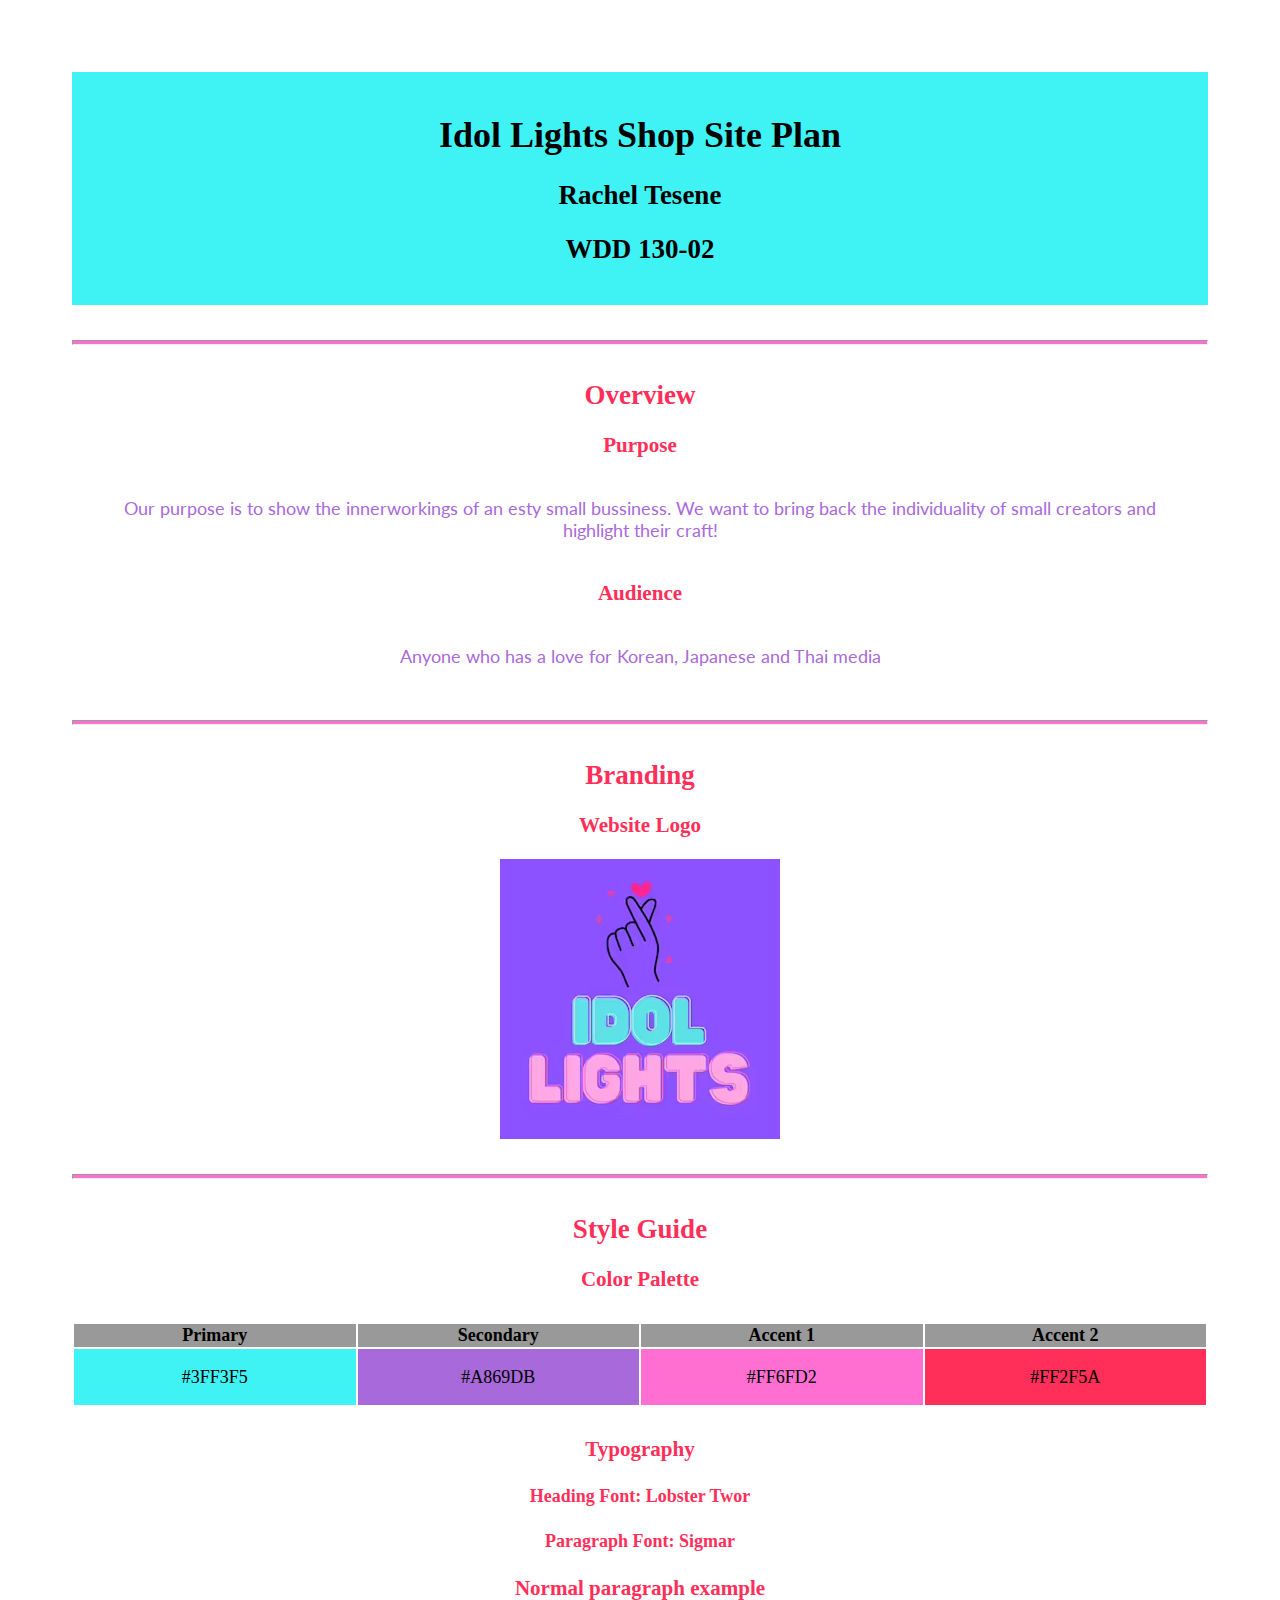
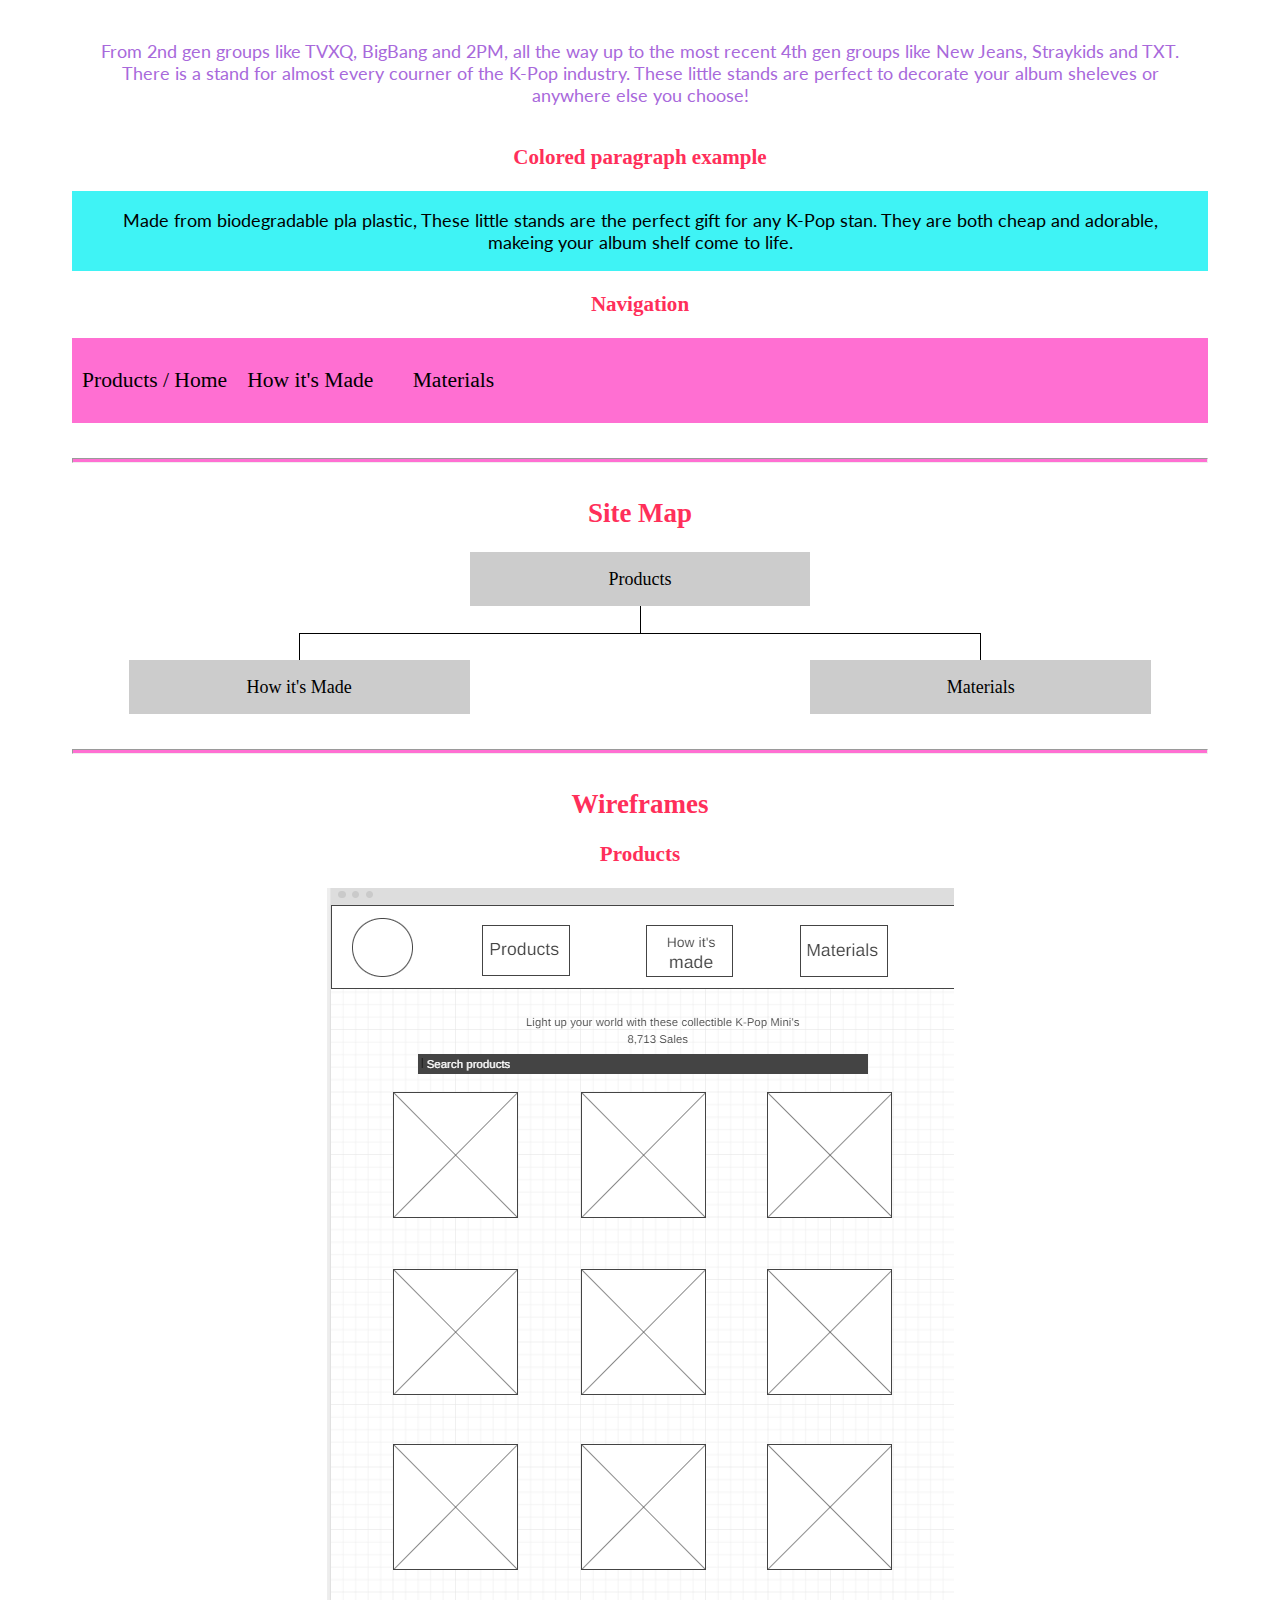
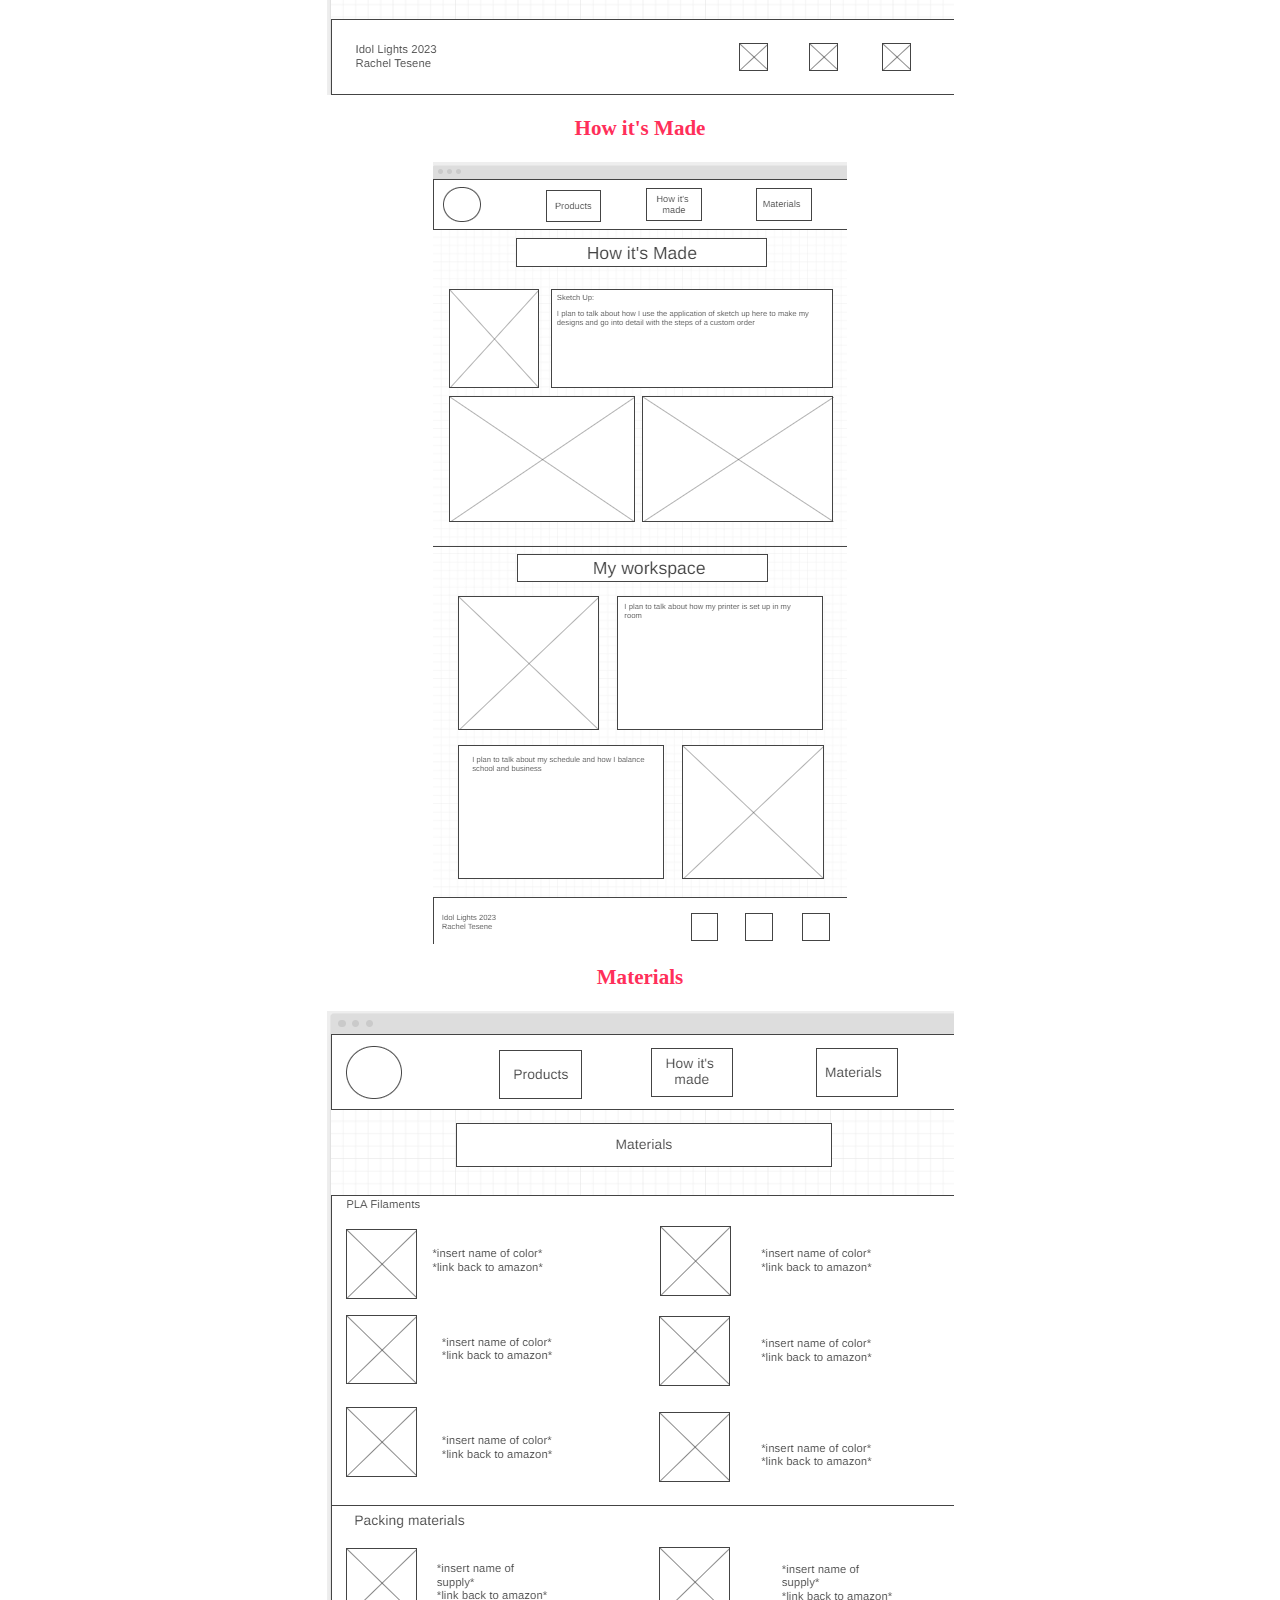
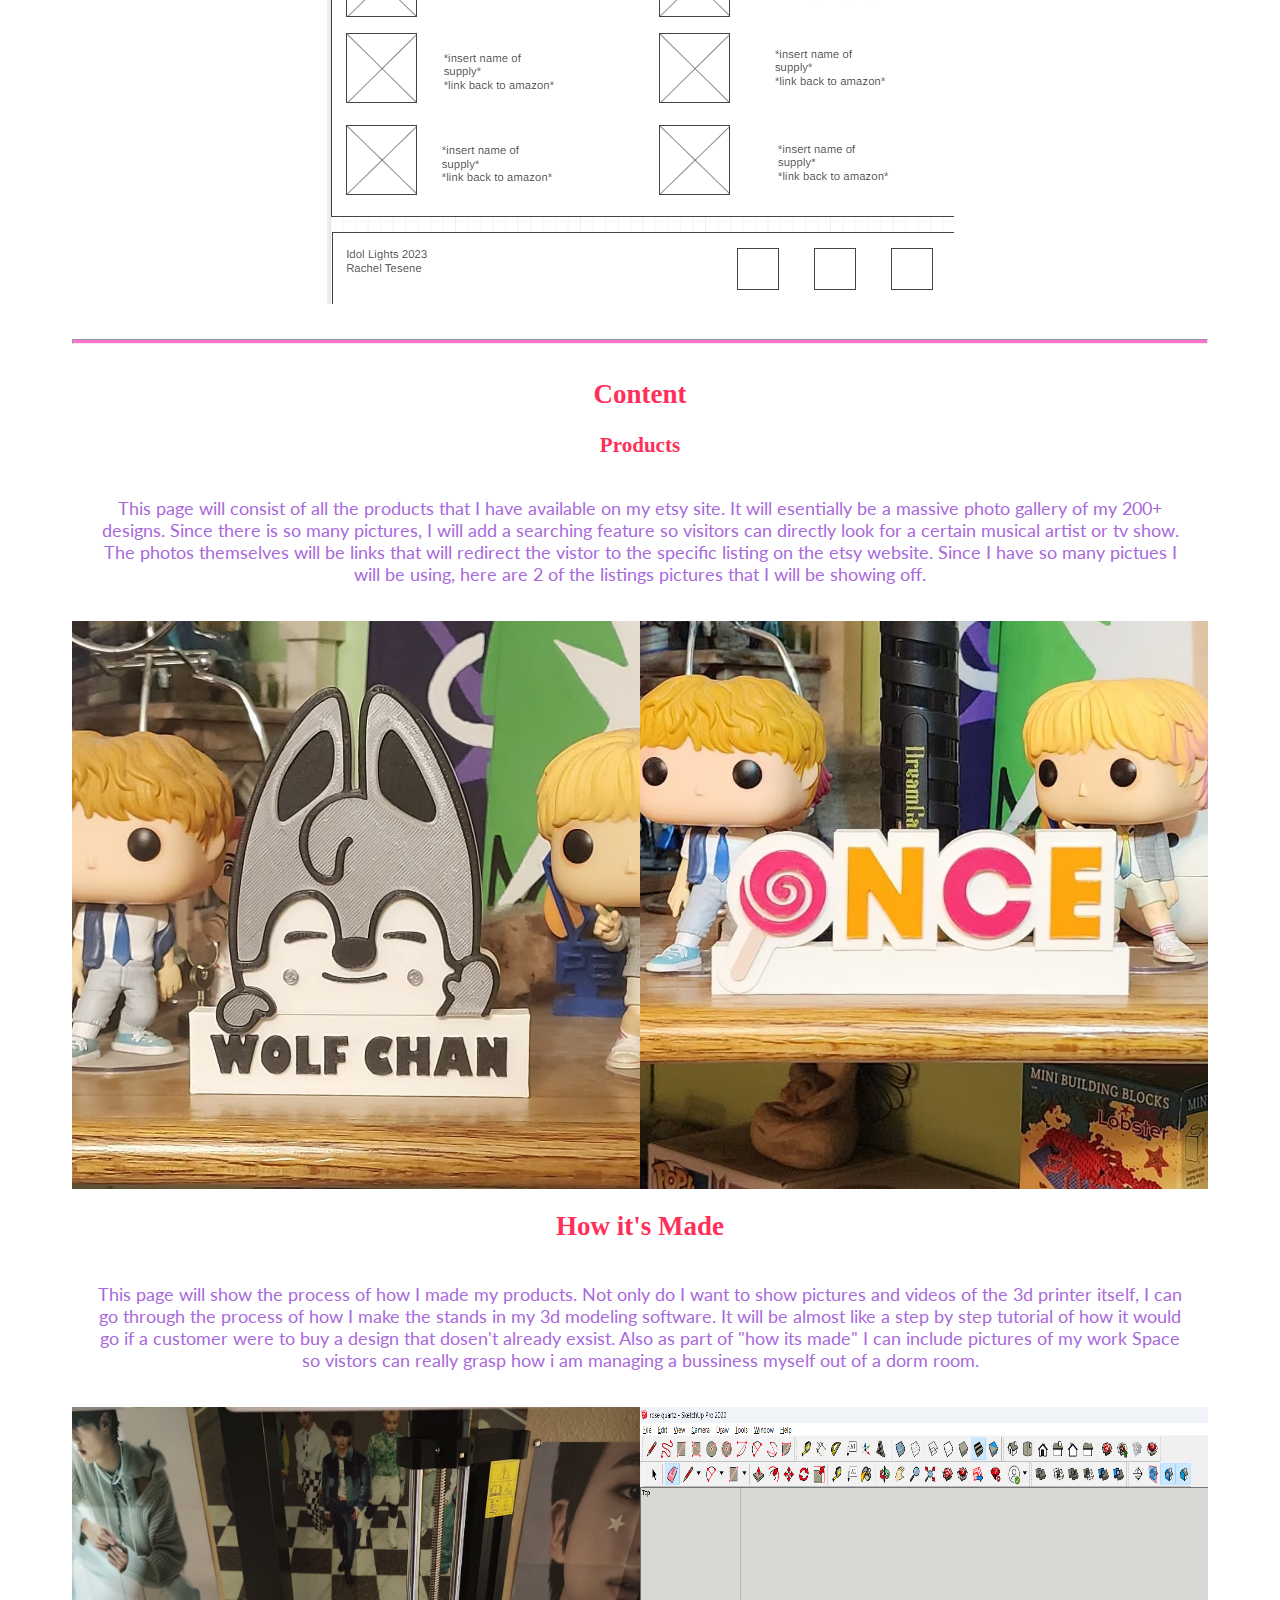
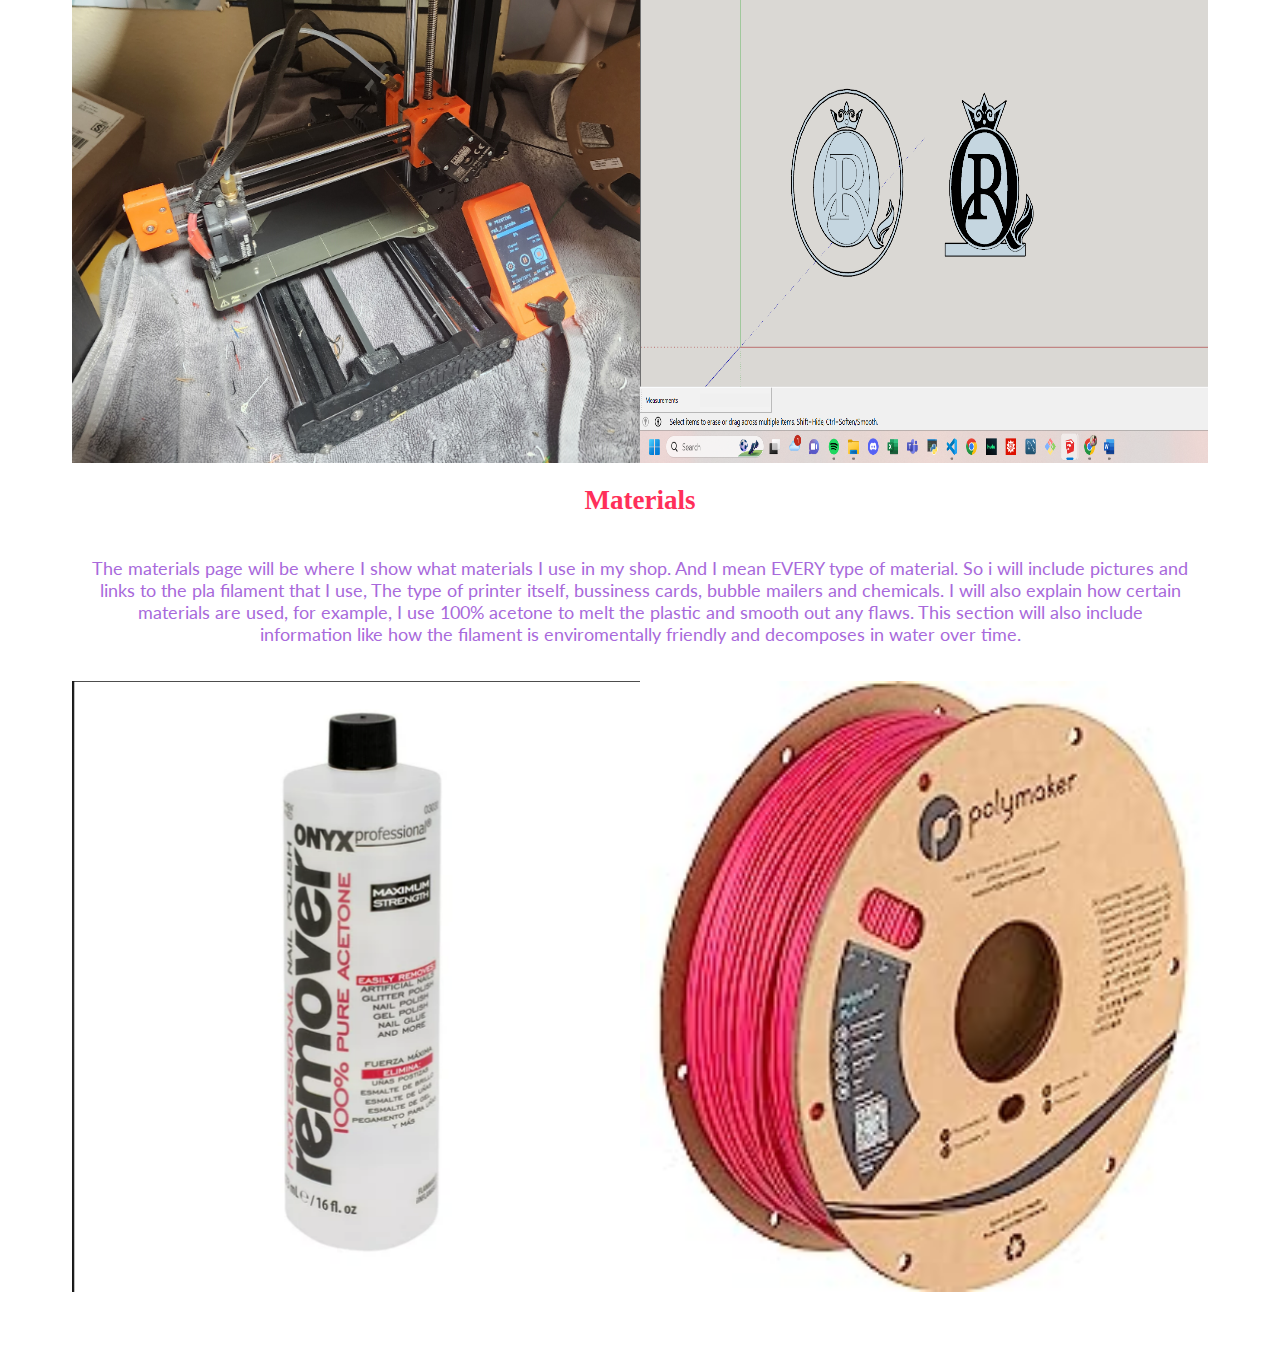
<file: site_plan.html>
<!DOCTYPE html>
<html lang="en-us">

<head>
  <meta charset="utf-8" />
  <title>Idol Lights</title>
  <link type="text/css" rel="stylesheet" href="styles/site-plan.css" />
</head>
<style>
  .image-container {
      display: flex; /* Use flexbox */
      justify-content: space-between; /* Space images evenly */
  }

  .image-container img {
      width: 50%; /* Adjust the width as needed */
  }
</style>
<body>
  <header>
    <h1>Idol Lights Shop Site Plan</h1>
    <h2>Rachel Tesene</h2>
    <h2>WDD 130-02</h2>
    <!-- In the header above, add the name of your site, your name and class number. For example if you are in section 3 you would put WDD 130-03 -->
  </header>
  <main>
    <!-- ------------------------Steps 2-5------------------------------ -->
    <hr />
    <h2>Overview</h2>
    <h3>Purpose</h3>
    <p>Our purpose is to show the innerworkings of an esty small bussiness. We want to bring back the individuality of small creators and highlight their craft!</p>
    <!-- change this -->

    <h3>Audience</h3>
    <p>Anyone who has a love for Korean, Japanese and Thai media</p>
    <!-- change this -->

    <hr />
    <h2>Branding</h2>
    <h3>Website Logo</h3>
    <!-- Replace this with some sort of logo for your site.  A logo can be as simple as the name of your site in a nice font :) -->
    <img src="images/idol lights.avif" alt="Logo image" />
    <hr />
    <h2>Style Guide</h2>

    <!-- ------------------------Steps 6-9------------------------------ -->

    <h3>Color Palette</h3>
    <!--  The colors you choose for a website are one of the most important decisions you will make. Follow the instructions on the activity in Canvas then return and replace the color codes below with the hex color codes (the 6 digit numbers that show at the bottom of each color) for the colors you have chosen below.  You should have at least 2 colors but do not have to fill in all 4 if you do not need them.  -->


    <table class="colors">
      <tr>
        <th>Primary</th>
        <th>Secondary</th>
        <th>Accent 1</th>
        <th>Accent 2</th>
      </tr>
      <!-- Replace the numbers in the boxes below with your hex color codes. Then switch to the site-plan.css file and change your colors there as well. -->
      <tr>
        <td class="primary">#3FF3F5</td>
        <td class="secondary">#A869DB</td>
        <td class="accent1">#FF6FD2</td>
        <td class="accent2">#FF2F5A</td>
      </tr>
    </table>

    <!-- ------------------------Steps 10-12------------------------------ -->

    <h3>Typography</h3>
    <!-- Choose a font for your paragraphs (body copy) and headlines. What font(s) have you chosen? Think also about which of your colors above you might use for background and font colors. -->

    <h4>
      Heading Font: Lobster Twor
      <!-- change this -->
    </h4>
    <h4>
      Paragraph Font: Sigmar
      <!-- change this -->
    </h4>
    <h3>Normal paragraph example</h3>
    <p>
      From 2nd gen groups like TVXQ, BigBang and 2PM, all the way up to the most recent 4th gen groups like New Jeans, Straykids
      and TXT. There is a stand for almost every courner of the K-Pop industry. These little stands are perfect to
      decorate your album sheleves or anywhere else you choose!
    </p>
    <h3>Colored paragraph example</h3>
    <p class="colored">
      Made from biodegradable pla plastic, These little stands are the perfect gift for any K-Pop stan. They are both cheap and adorable, makeing your album shelf come to life.
    </p>

    <!-- ------------------------Step 13------------------------------ -->

    <h3>Navigation</h3>
    <!-- Think about how you want your navigation bar to look. In the site-plan.css file change the colors to your colors to get the look you desire. -->
    <nav>
      <a href="products.html">Products / Home</a>
      <a href="him.html">How it's Made</a>
      <a href="materials.html">Materials</a>
    </nav>
    <hr />
    <h2>Site Map</h2>
    <div class="sitemap">
      <div class="sm-home">Products</div>
      <div class="sm-page2">
        How it's Made
        <!-- this page will have a name later -->
      </div>
      <div class="sm-page3">Materials</div>

      <div class="top">&nbsp;</div>
      <div class="left">&nbsp;</div>
      <div class="right">&nbsp;</div>
    </div>
    <hr />
    <h2>Wireframes</h2>
    <!-- Create an additional wireframe for your site. List it here below the Home page wireframe. -->

    <h3>Products</h3>
    <img src="images/products wireframe.png" alt="products page wireframe">

    

    <h3>How it's Made</h3>
    <img src="images/him wireframe.png" alt="How it's made wireframe">

    <h3>Materials</h3>
    <img src="images/materials wireframe.png" alt="materials wireframe">

    <hr />
    <h2>Content</h2>

    <h3>Products</h3>
    <p> This page will consist of all the products that I have available on my etsy site.
      It will esentially be a massive photo gallery of my 200+ designs. Since there is so many pictures,
      I will add a searching feature so visitors can directly look for a certain musical artist or tv show.
      The photos themselves will be links that will redirect the vistor to the specific listing on the etsy website.
      Since I have so many pictues I will be using, here are 2 of the listings pictures that I will be showing off.
      
    </p>
    <div class="image-container">
        <img class="wolfchan-img" src="images/wolfchan.avif" alt="WolfChan Standee"/>
        <img class="once-img" src="images/once.avif" alt="Once Standee"/>
    </div>  
    
    <h2>How it's Made</h2>
    <p>
      This page will show the process of how I made my products. Not only do I want to show pictures and videos of the 3d printer itself, I can go through the process of how I make the stands
      in my 3d modeling software. It will be almost like a step by step tutorial of how it would go if a customer
      were to buy a design that dosen't already exsist. Also as part of "how its made" I can include pictures of my work Space
      so vistors can really grasp how i am managing a bussiness myself out of a dorm room.
    </p>

    <div class="image-container">
      <img class="printer-img" src="images/printer.jpg" alt="printer"/>
      <img class="sketchup-img" src="images/sketchup.png" alt="sketchup software"/>
  </div>  
    
  <h2>Materials</h2>
  <p>
    The materials page will be where I show what materials I use in my shop. And I mean EVERY type of material. So i will include pictures and links
    to the pla filament that I use, The type of printer itself, bussiness cards, bubble mailers and chemicals. I will also explain how certain materials 
    are used, for example, I use 100% acetone to melt the plastic and smooth out any flaws. This section will also include information like how the filament is enviromentally friendly and 
    decomposes in water over time.

  </p>

  <div class="image-container">
    <img class="acetone-img" src="images/acetone.png" alt="acetone"/>
    <img class="filament" src="images/filament.jpg" alt="pla filament"/>
    


   
    
    
  </main>
</body>

</html>
</file>
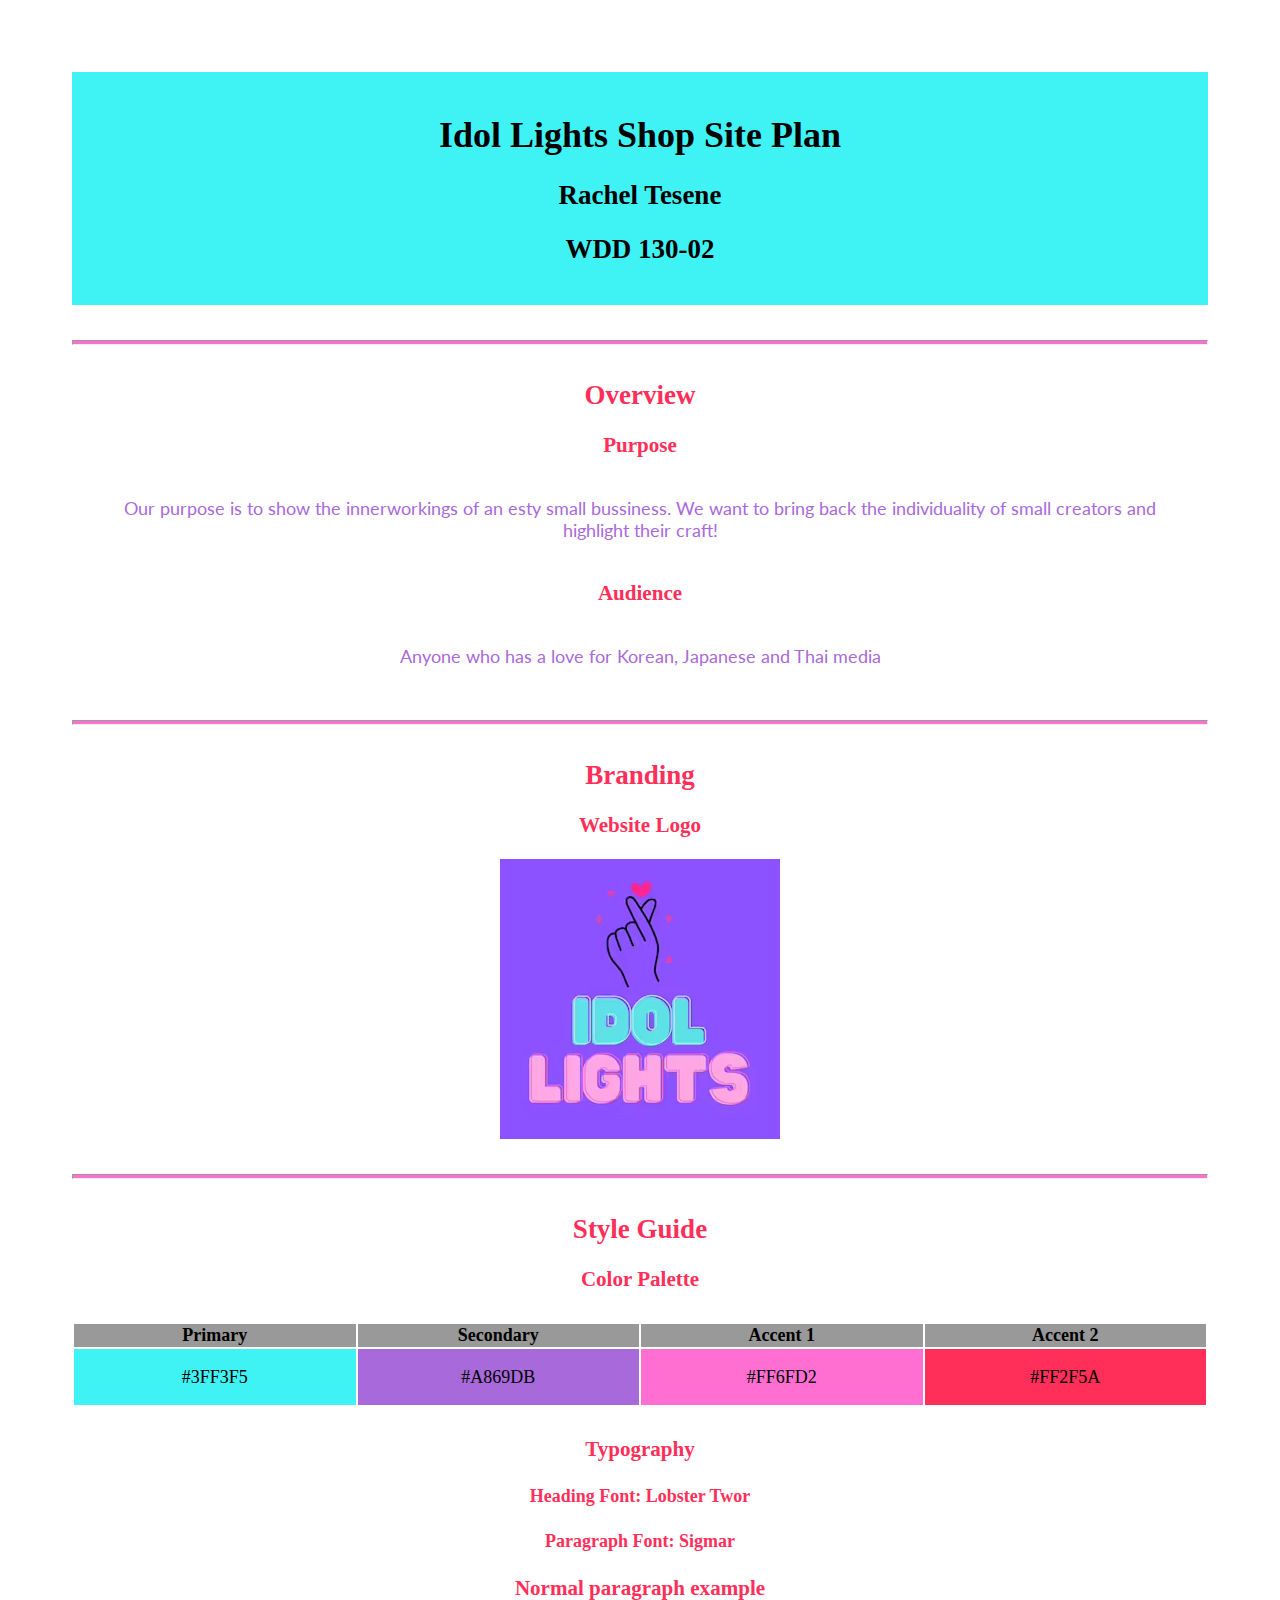
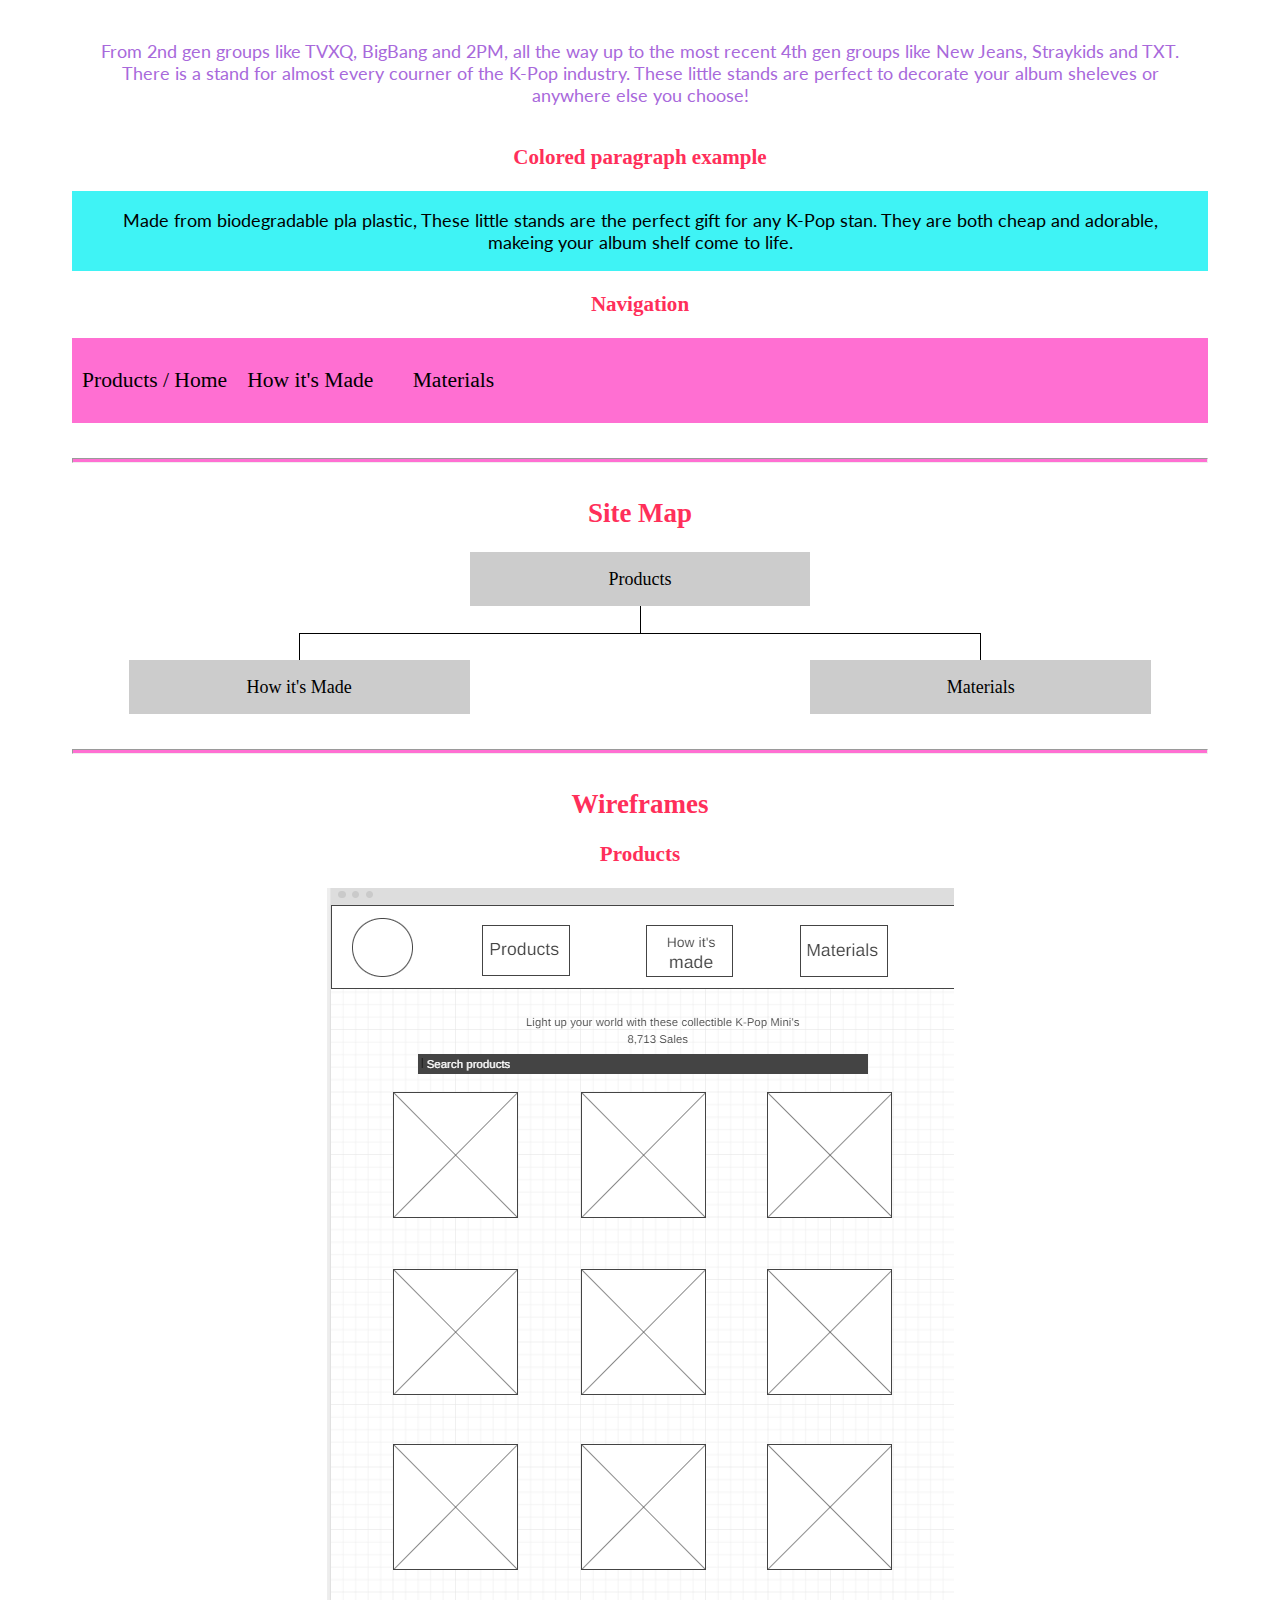
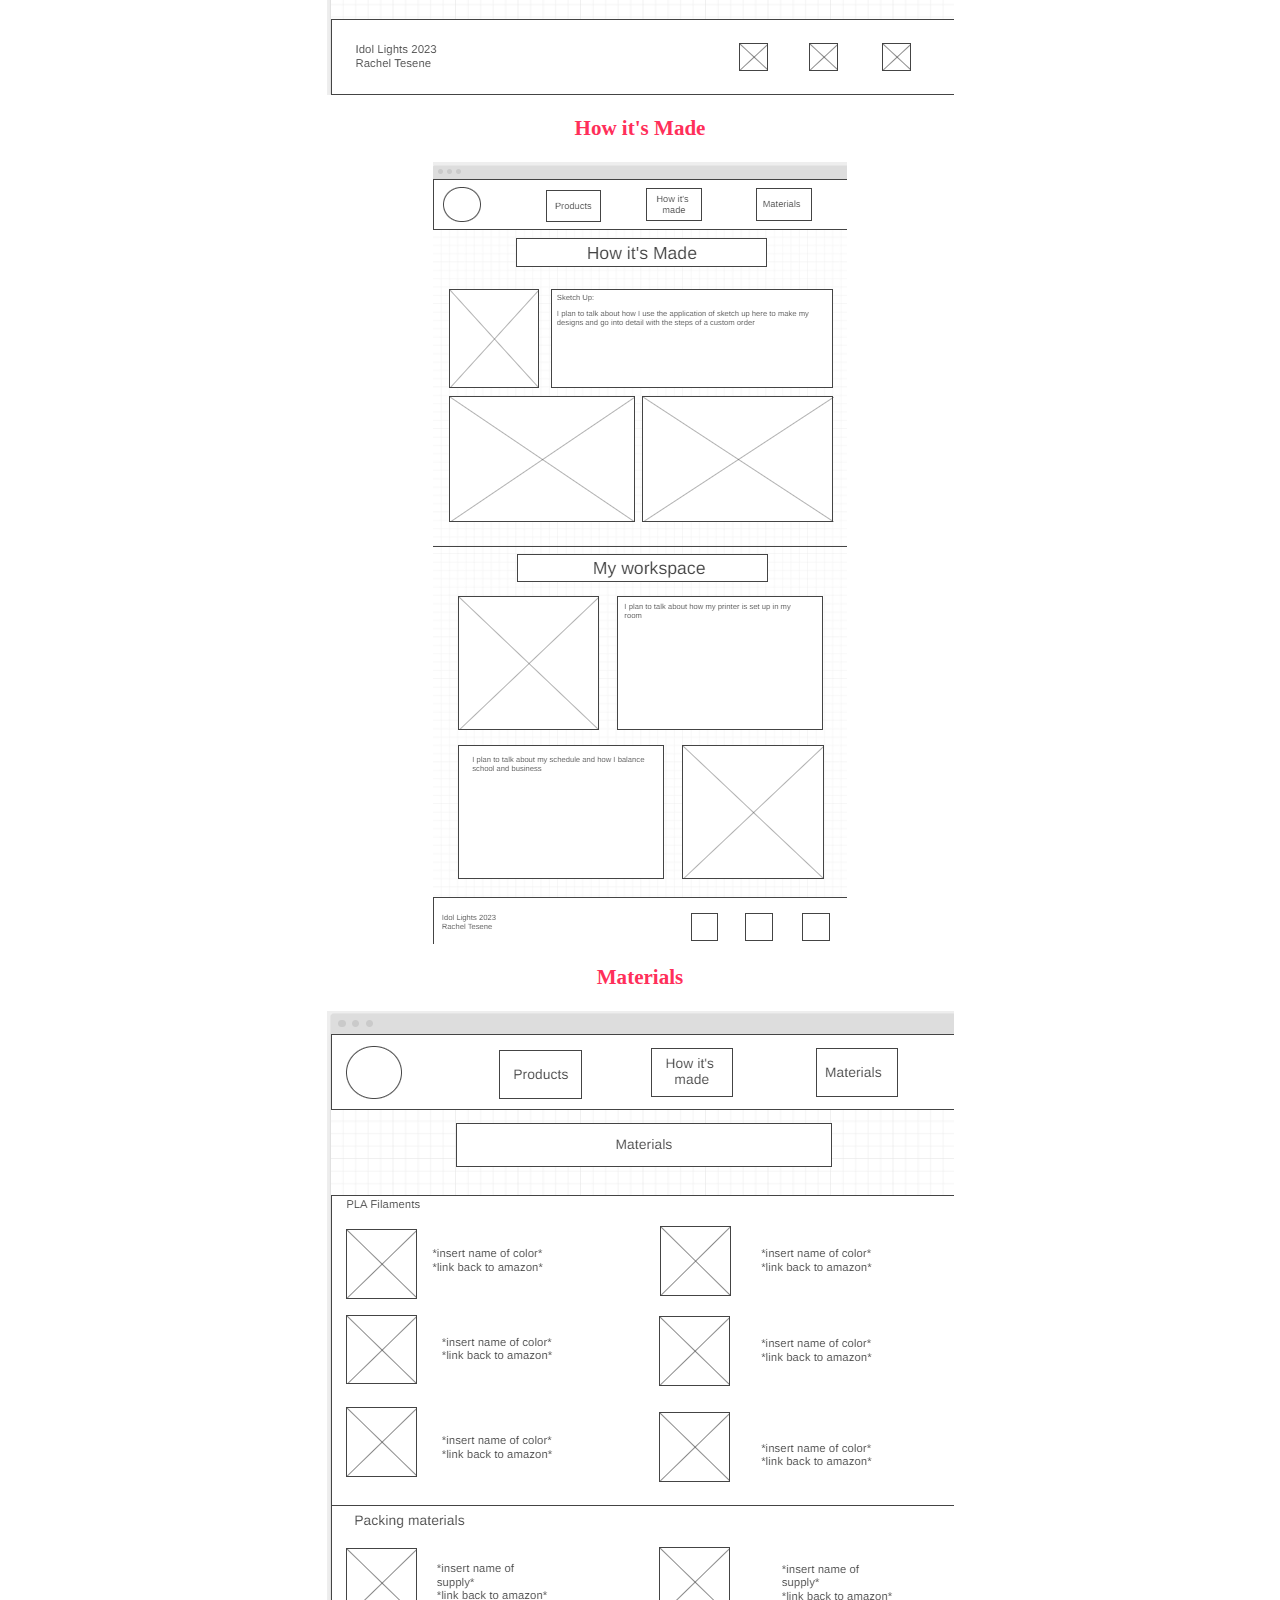
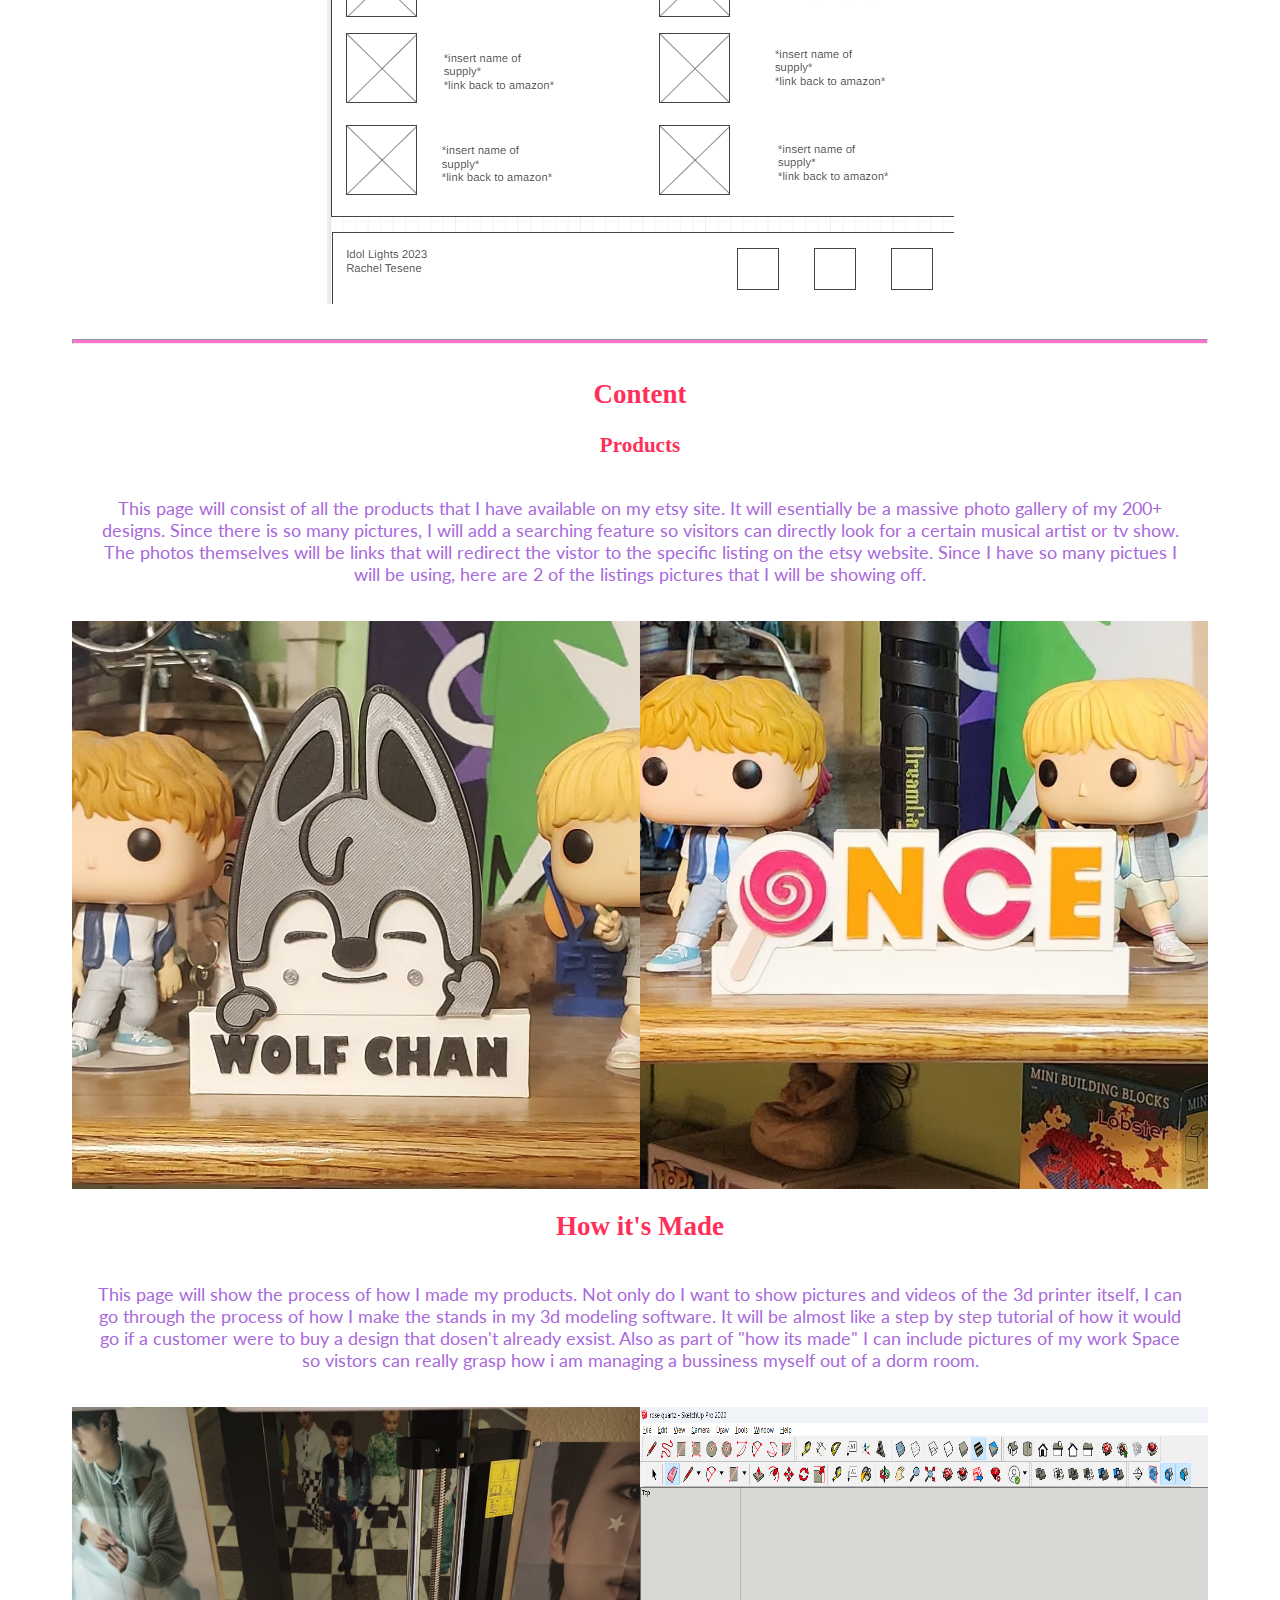
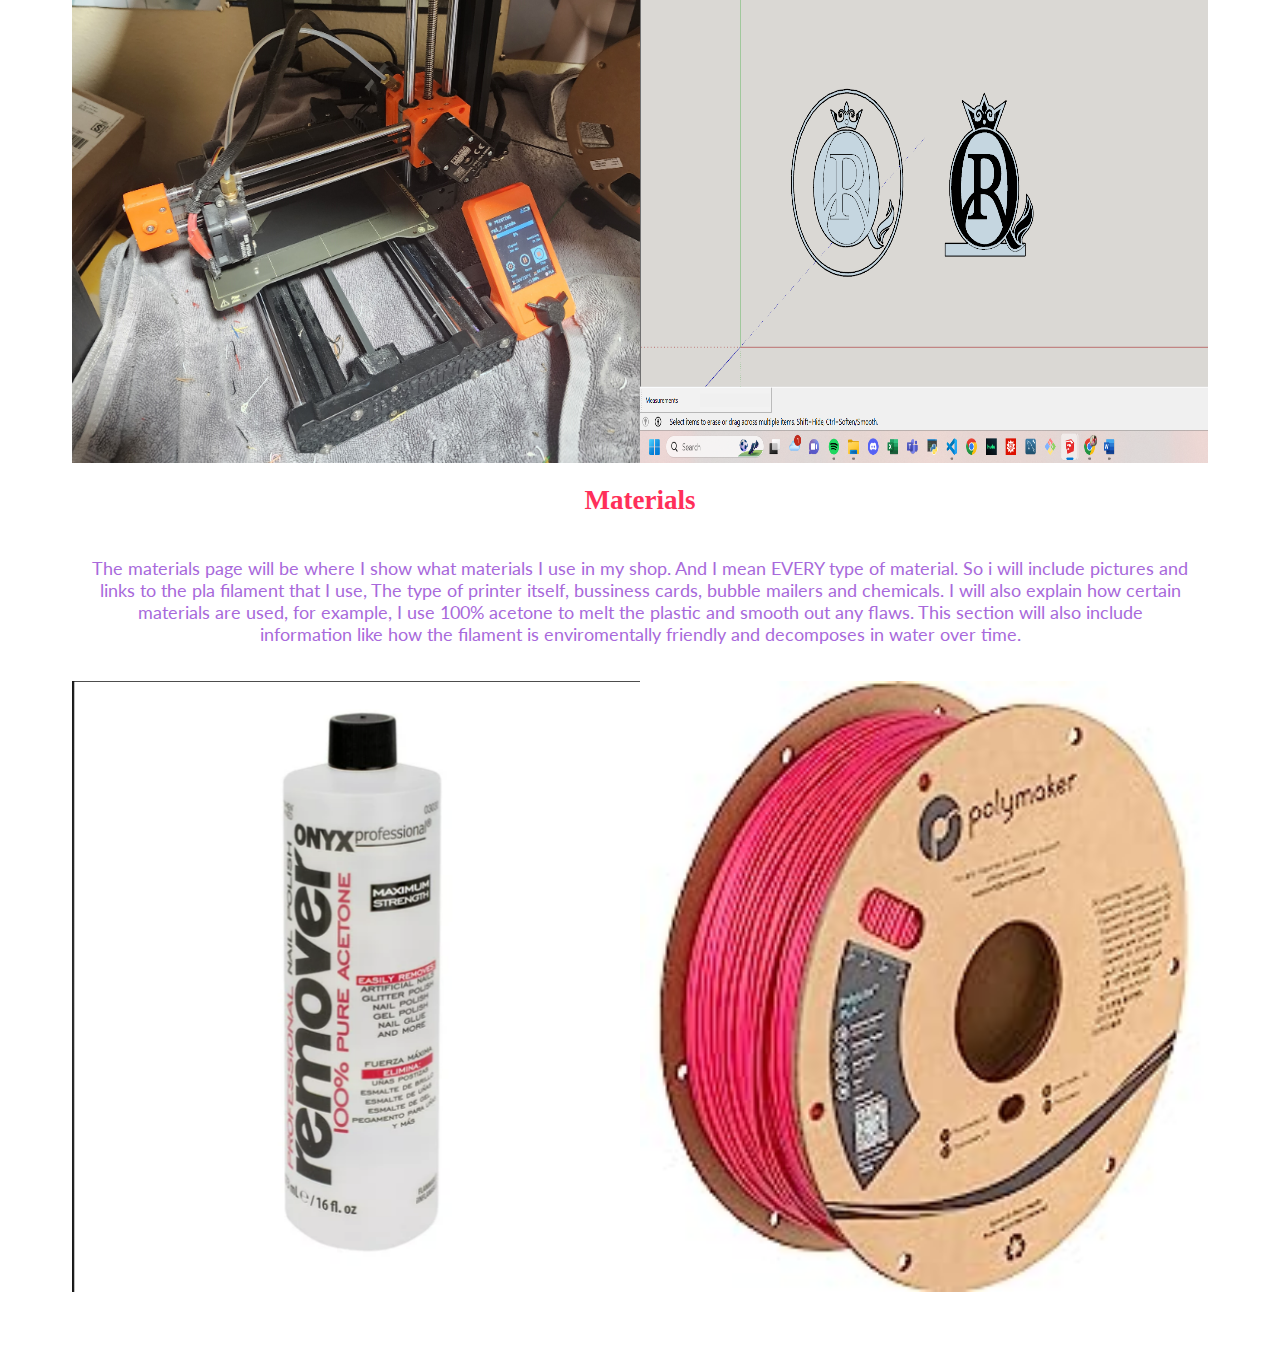
<file: personal site/site_plan.html>
<!DOCTYPE html>
<html lang="en-us">

<head>
  <meta charset="utf-8" />
  <title>Idol Lights</title>
  <link type="text/css" rel="stylesheet" href="styles/site-plan.css" />
</head>
<style>
  .image-container {
      display: flex; /* Use flexbox */
      justify-content: space-between; /* Space images evenly */
  }

  .image-container img {
      width: 50%; /* Adjust the width as needed */
  }
</style>
<body>
  <header>
    <h1>Idol Lights Shop Site Plan</h1>
    <h2>Rachel Tesene</h2>
    <h2>WDD 130-02</h2>
    <!-- In the header above, add the name of your site, your name and class number. For example if you are in section 3 you would put WDD 130-03 -->
  </header>
  <main>
    <!-- ------------------------Steps 2-5------------------------------ -->
    <hr />
    <h2>Overview</h2>
    <h3>Purpose</h3>
    <p>Our purpose is to show the innerworkings of an esty small bussiness. We want to bring back the individuality of small creators and highlight their craft!</p>
    <!-- change this -->

    <h3>Audience</h3>
    <p>Anyone who has a love for Korean, Japanese and Thai media</p>
    <!-- change this -->

    <hr />
    <h2>Branding</h2>
    <h3>Website Logo</h3>
    <!-- Replace this with some sort of logo for your site.  A logo can be as simple as the name of your site in a nice font :) -->
    <img src="images/idol lights.avif" alt="Logo image" />
    <hr />
    <h2>Style Guide</h2>

    <!-- ------------------------Steps 6-9------------------------------ -->

    <h3>Color Palette</h3>
    <!--  The colors you choose for a website are one of the most important decisions you will make. Follow the instructions on the activity in Canvas then return and replace the color codes below with the hex color codes (the 6 digit numbers that show at the bottom of each color) for the colors you have chosen below.  You should have at least 2 colors but do not have to fill in all 4 if you do not need them.  -->


    <table class="colors">
      <tr>
        <th>Primary</th>
        <th>Secondary</th>
        <th>Accent 1</th>
        <th>Accent 2</th>
      </tr>
      <!-- Replace the numbers in the boxes below with your hex color codes. Then switch to the site-plan.css file and change your colors there as well. -->
      <tr>
        <td class="primary">#3FF3F5</td>
        <td class="secondary">#A869DB</td>
        <td class="accent1">#FF6FD2</td>
        <td class="accent2">#FF2F5A</td>
      </tr>
    </table>

    <!-- ------------------------Steps 10-12------------------------------ -->

    <h3>Typography</h3>
    <!-- Choose a font for your paragraphs (body copy) and headlines. What font(s) have you chosen? Think also about which of your colors above you might use for background and font colors. -->

    <h4>
      Heading Font: Lobster Twor
      <!-- change this -->
    </h4>
    <h4>
      Paragraph Font: Sigmar
      <!-- change this -->
    </h4>
    <h3>Normal paragraph example</h3>
    <p>
      From 2nd gen groups like TVXQ, BigBang and 2PM, all the way up to the most recent 4th gen groups like New Jeans, Straykids
      and TXT. There is a stand for almost every courner of the K-Pop industry. These little stands are perfect to
      decorate your album sheleves or anywhere else you choose!
    </p>
    <h3>Colored paragraph example</h3>
    <p class="colored">
      Made from biodegradable pla plastic, These little stands are the perfect gift for any K-Pop stan. They are both cheap and adorable, makeing your album shelf come to life.
    </p>

    <!-- ------------------------Step 13------------------------------ -->

    <h3>Navigation</h3>
    <!-- Think about how you want your navigation bar to look. In the site-plan.css file change the colors to your colors to get the look you desire. -->
    <nav>
      <a href="index.html">Products / Home</a>
      <a href="him.html">How it's Made</a>
      <a href="materials.html">Materials</a>
    </nav>
    <hr />
    <h2>Site Map</h2>
    <div class="sitemap">
      <div class="sm-home">Products</div>
      <div class="sm-page2">
        How it's Made
        <!-- this page will have a name later -->
      </div>
      <div class="sm-page3">Materials</div>

      <div class="top">&nbsp;</div>
      <div class="left">&nbsp;</div>
      <div class="right">&nbsp;</div>
    </div>
    <hr />
    <h2>Wireframes</h2>
    <!-- Create an additional wireframe for your site. List it here below the Home page wireframe. -->

    <h3>Products</h3>
    <img src="images/products wireframe.png" alt="products page wireframe">

    

    <h3>How it's Made</h3>
    <img src="images/him wireframe.png" alt="How it's made wireframe">

    <h3>Materials</h3>
    <img src="images/materials wireframe.png" alt="materials wireframe">

    <hr />
    <h2>Content</h2>

    <h3>Products</h3>
    <p> This page will consist of all the products that I have available on my etsy site.
      It will esentially be a massive photo gallery of my 200+ designs. Since there is so many pictures,
      I will add a searching feature so visitors can directly look for a certain musical artist or tv show.
      The photos themselves will be links that will redirect the vistor to the specific listing on the etsy website.
      Since I have so many pictues I will be using, here are 2 of the listings pictures that I will be showing off.
      
    </p>
    <div class="image-container">
        <img class="wolfchan-img" src="images/wolfchan.avif" alt="WolfChan Standee"/>
        <img class="once-img" src="images/once.avif" alt="Once Standee"/>
    </div>  
    
    <h2>How it's Made</h2>
    <p>
      This page will show the process of how I made my products. Not only do I want to show pictures and videos of the 3d printer itself, I can go through the process of how I make the stands
      in my 3d modeling software. It will be almost like a step by step tutorial of how it would go if a customer
      were to buy a design that dosen't already exsist. Also as part of "how its made" I can include pictures of my work Space
      so vistors can really grasp how i am managing a bussiness myself out of a dorm room.
    </p>

    <div class="image-container">
      <img class="printer-img" src="images/printer.jpg" alt="printer"/>
      <img class="sketchup-img" src="images/sketchup.png" alt="sketchup software"/>
  </div>  
    
  <h2>Materials</h2>
  <p>
    The materials page will be where I show what materials I use in my shop. And I mean EVERY type of material. So i will include pictures and links
    to the pla filament that I use, The type of printer itself, bussiness cards, bubble mailers and chemicals. I will also explain how certain materials 
    are used, for example, I use 100% acetone to melt the plastic and smooth out any flaws. This section will also include information like how the filament is enviromentally friendly and 
    decomposes in water over time.

  </p>

  <div class="image-container">
    <img class="acetone-img" src="images/acetone.png" alt="acetone"/>
    <img class="filament" src="images/filament.jpg" alt="pla filament"/>
    


   
    
    
  </main>
</body>

</html>
</file>
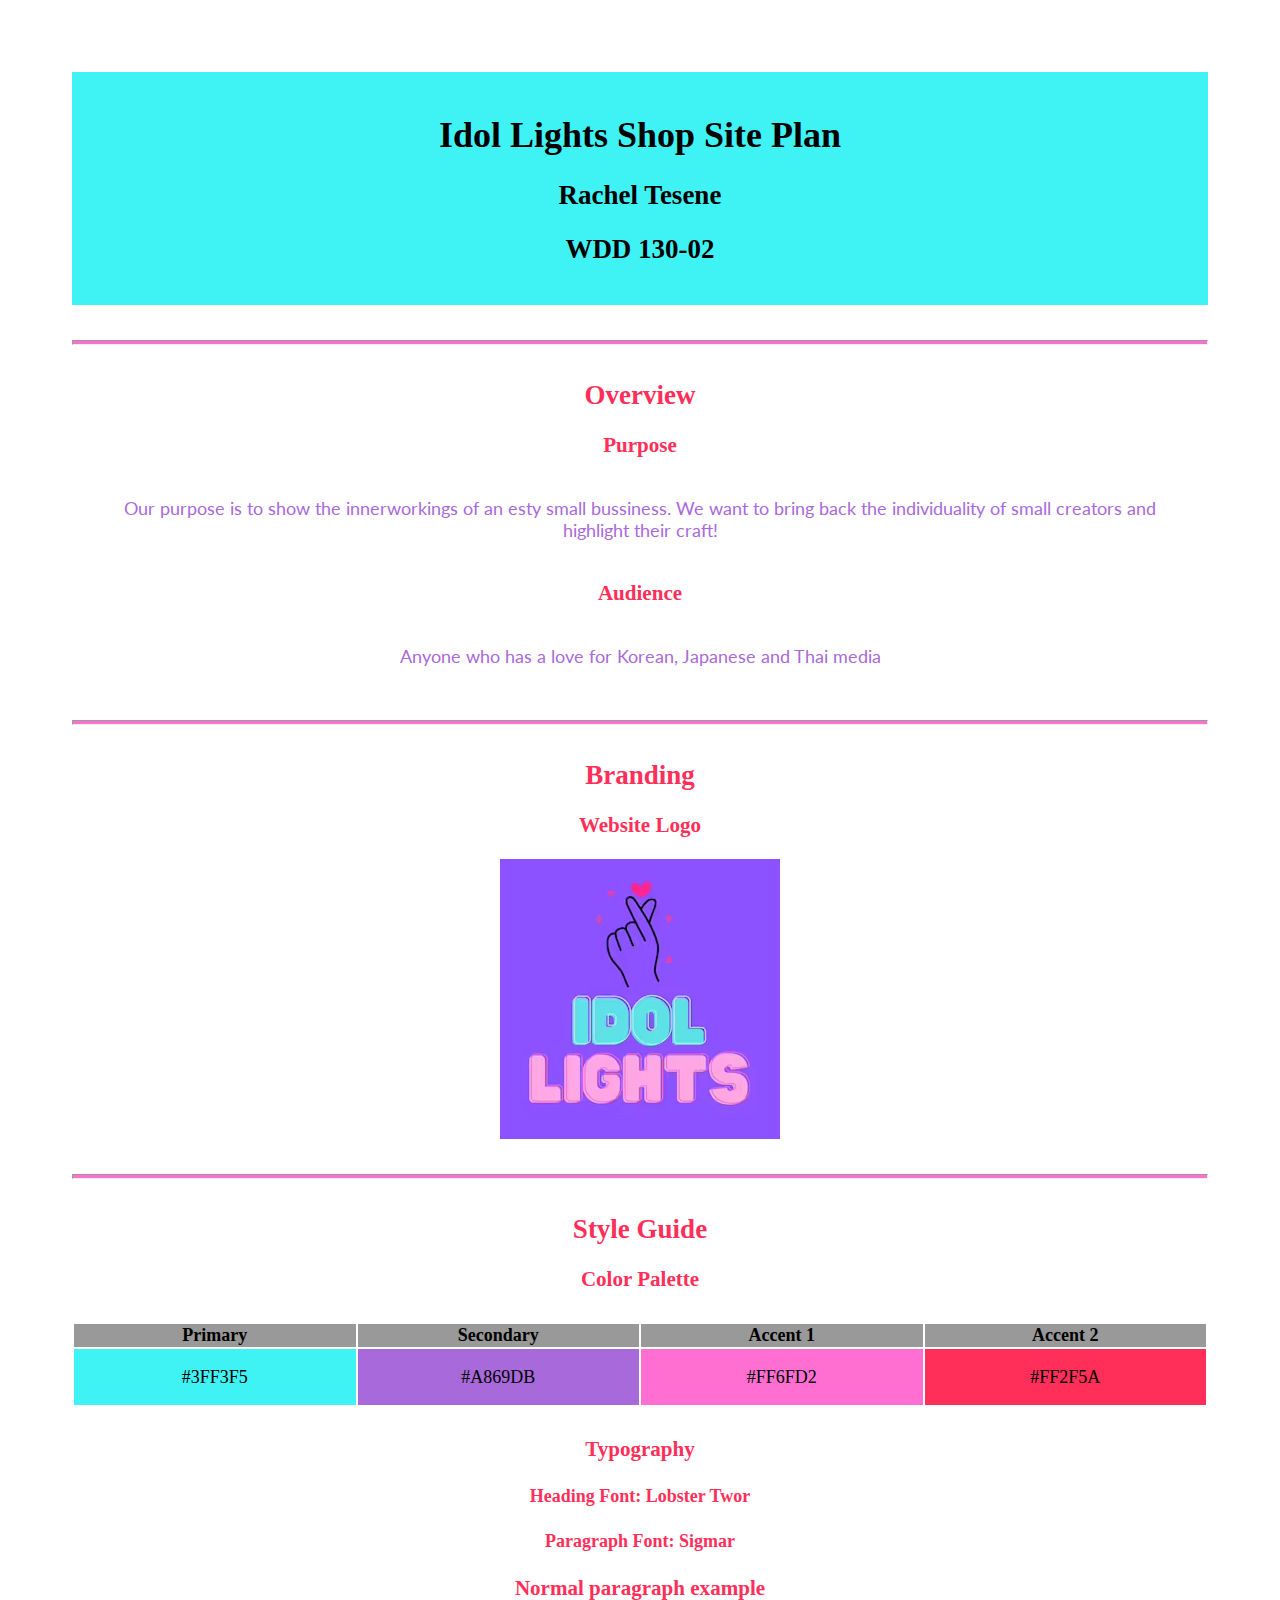
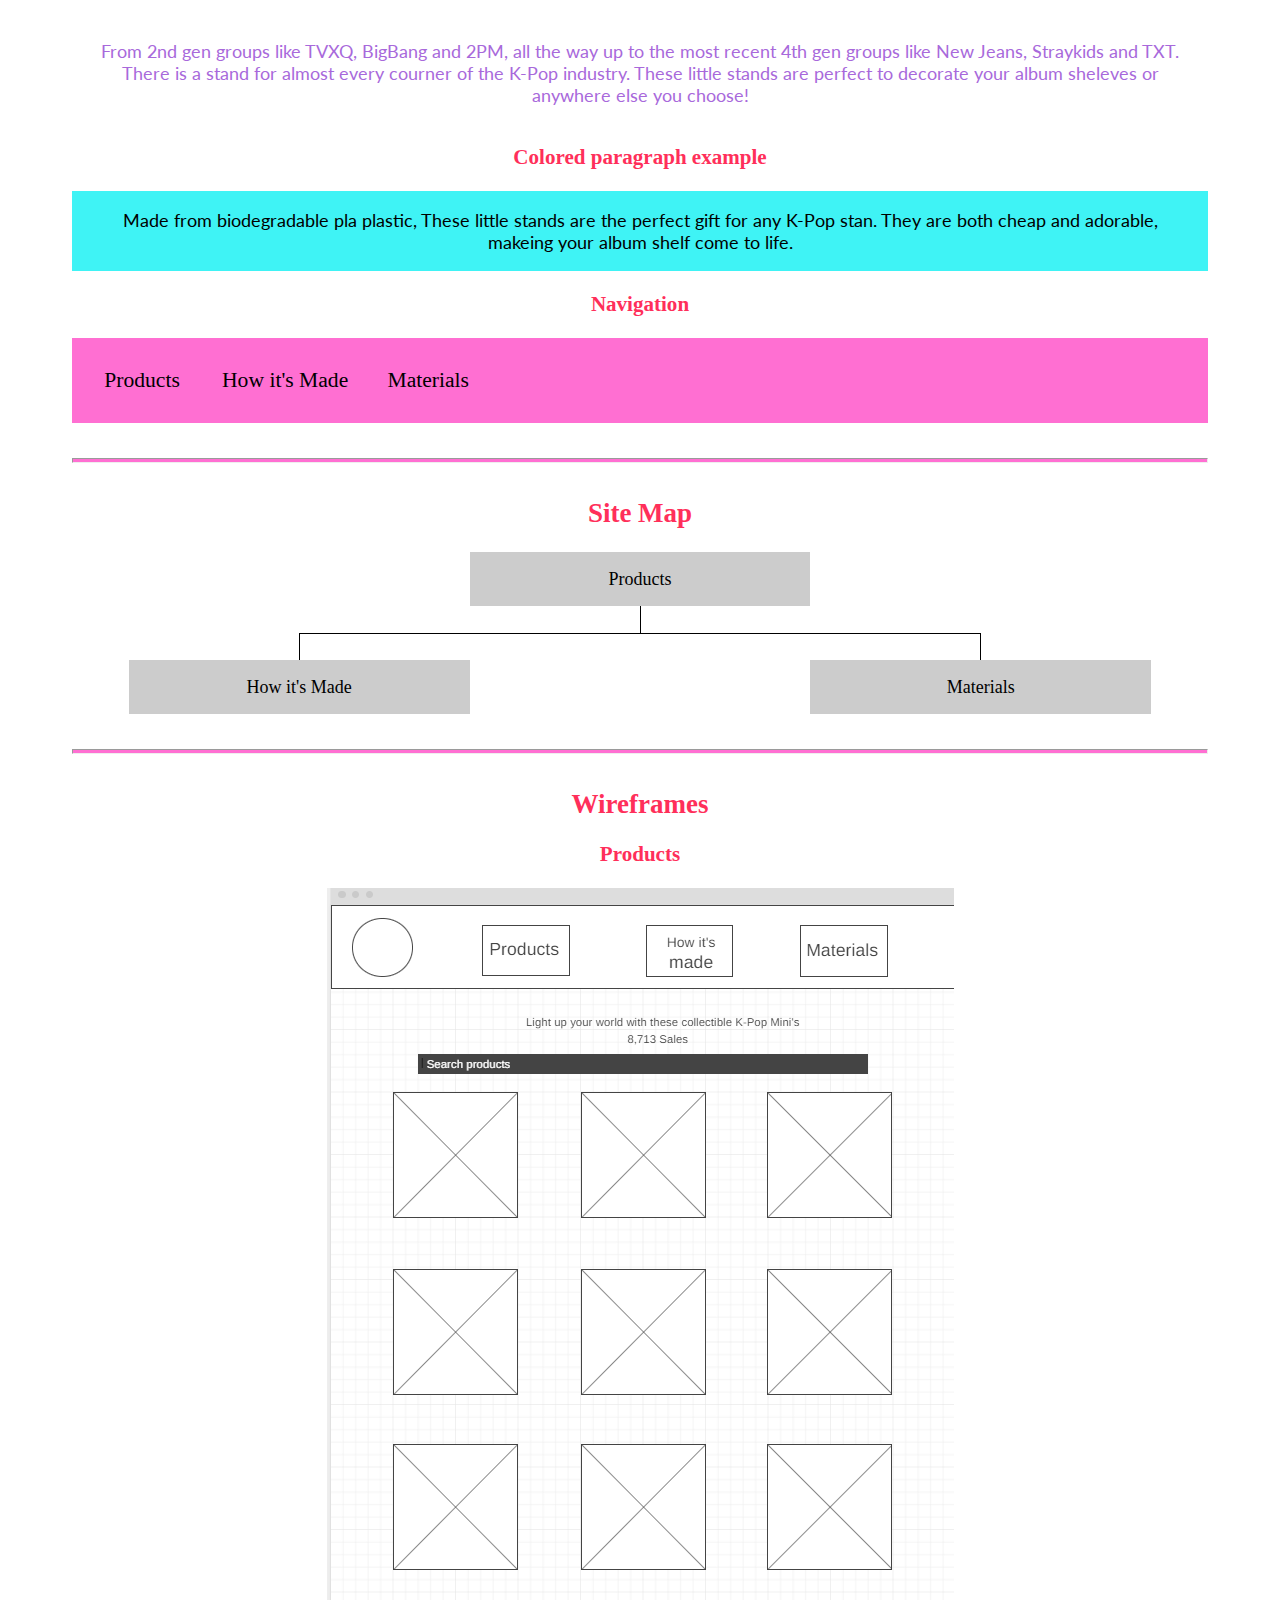
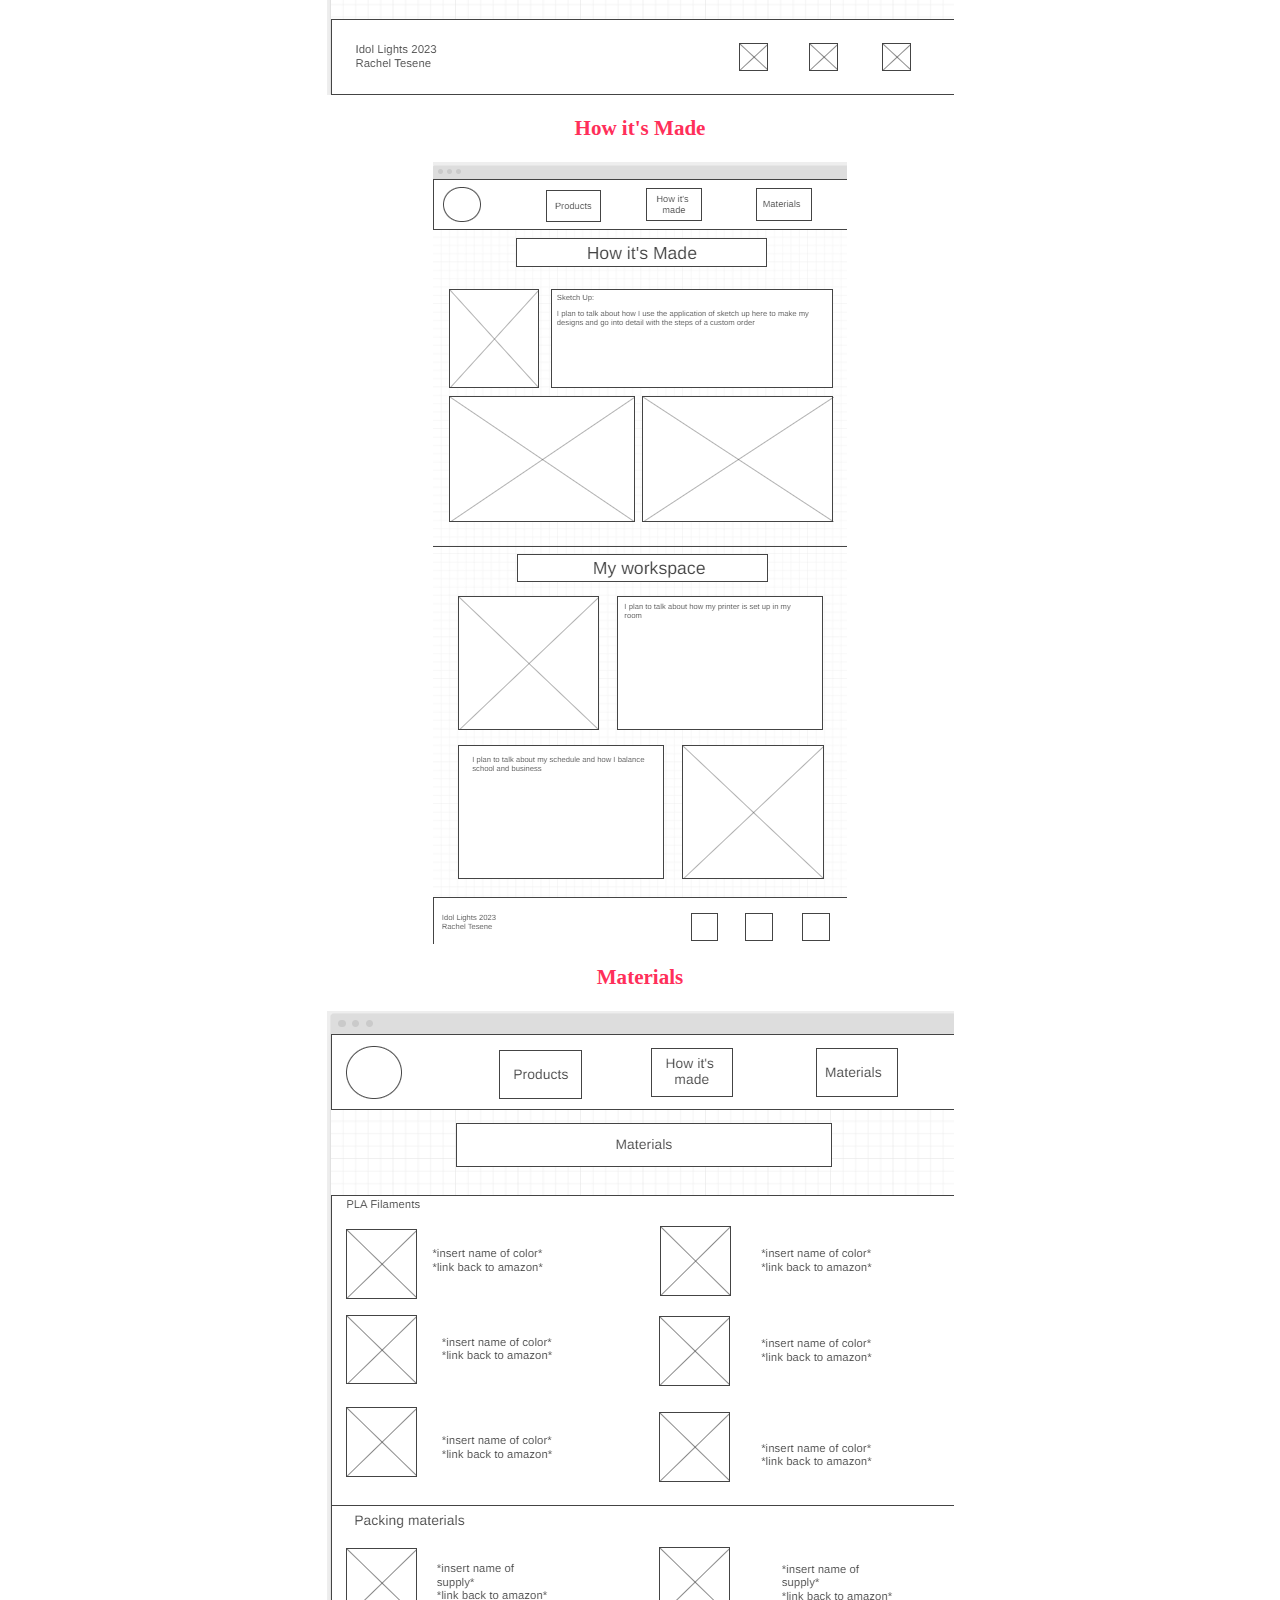
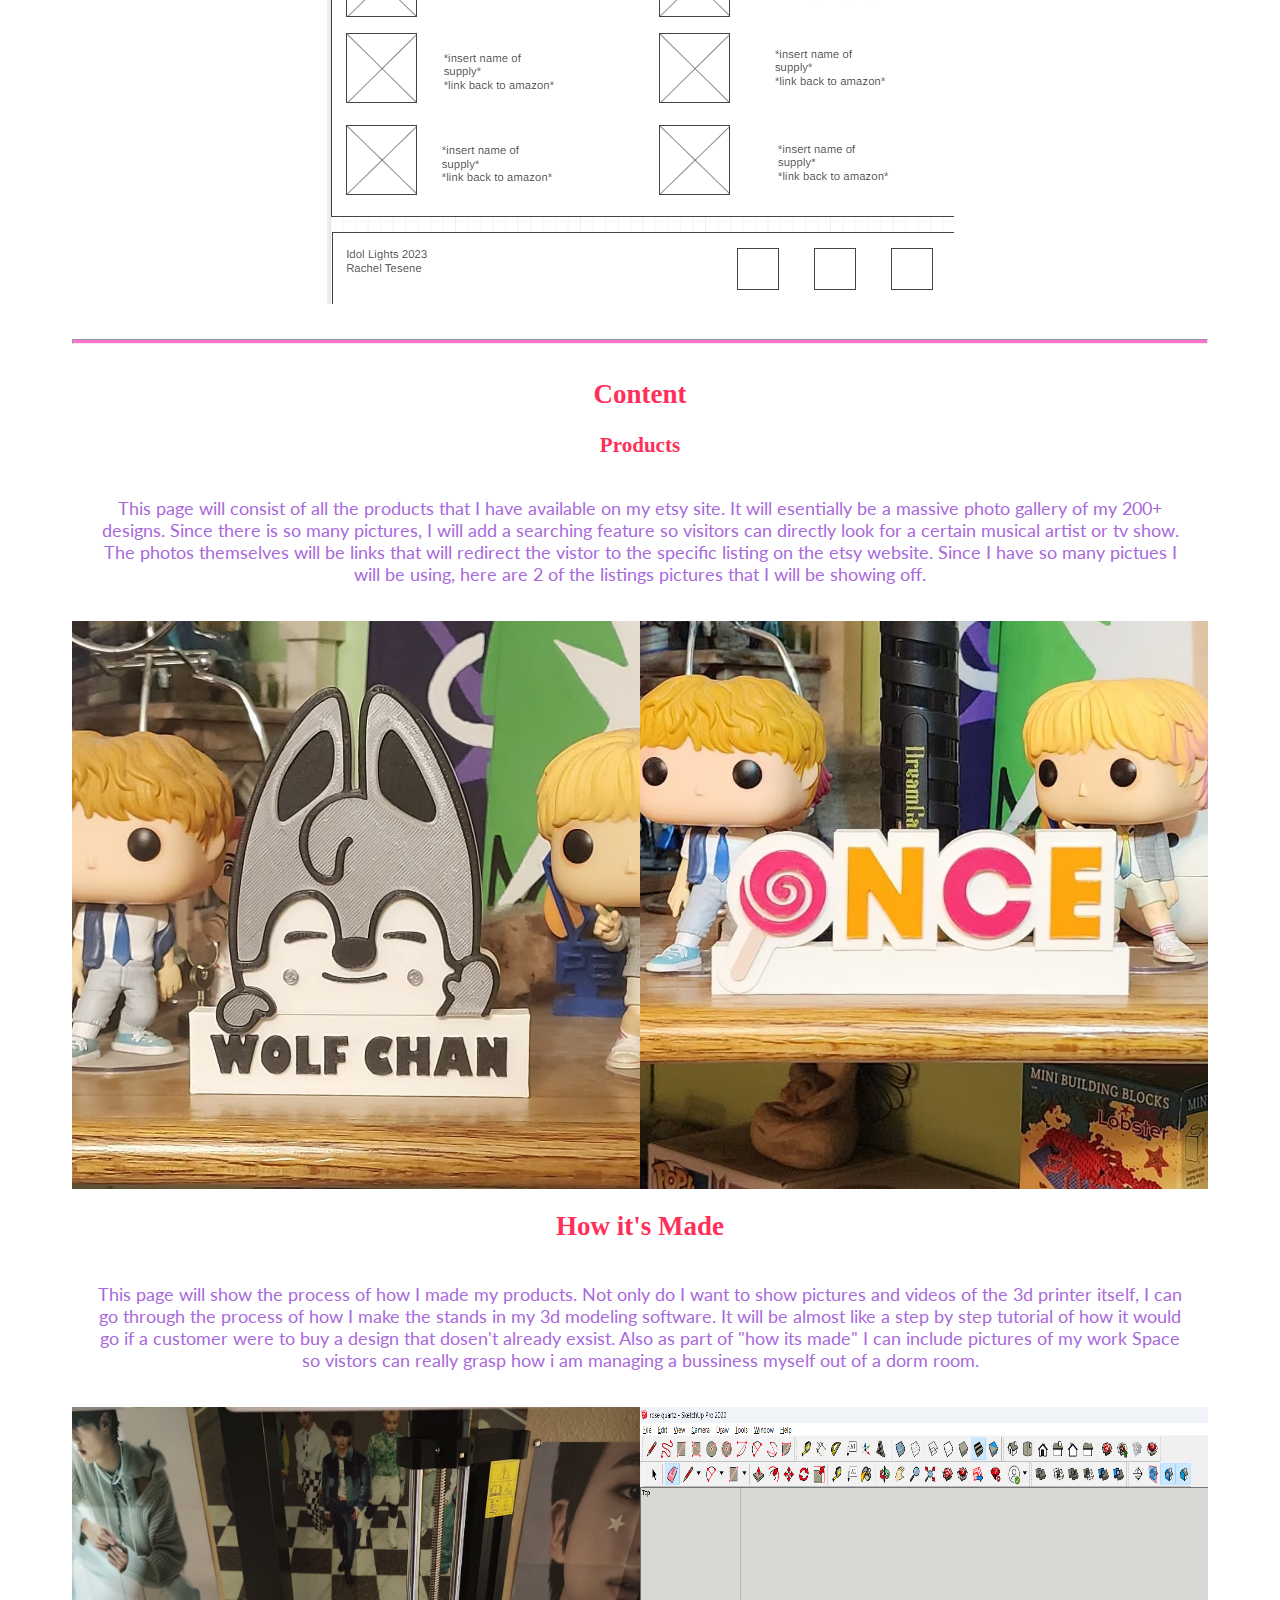
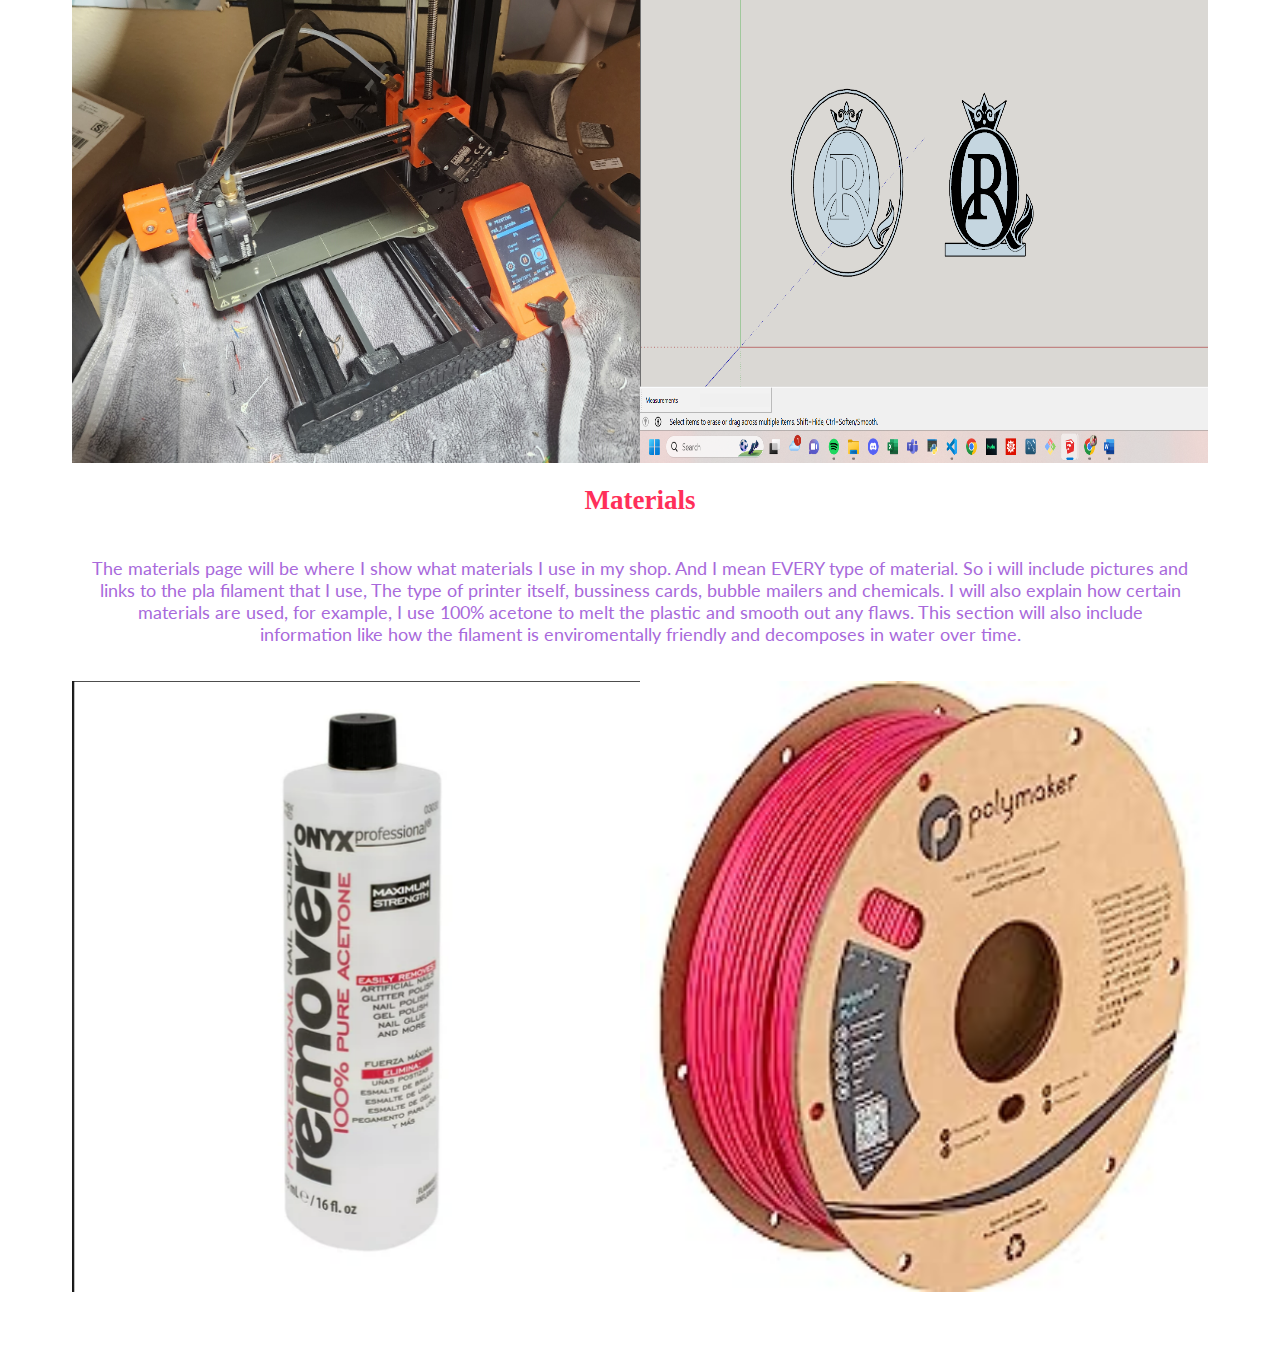
<file: personal/site_plan.html>
<!DOCTYPE html>
<html lang="en-us">

<head>
  <meta charset="utf-8" />
  <title>Idol Lights</title>
  <link type="text/css" rel="stylesheet" href="styles/site-plan.css" />
</head>
<style>
  .image-container {
      display: flex; /* Use flexbox */
      justify-content: space-between; /* Space images evenly */
  }

  .image-container img {
      width: 50%; /* Adjust the width as needed */
  }
</style>
<body>
  <header>
    <h1>Idol Lights Shop Site Plan</h1>
    <h2>Rachel Tesene</h2>
    <h2>WDD 130-02</h2>
    <!-- In the header above, add the name of your site, your name and class number. For example if you are in section 3 you would put WDD 130-03 -->
  </header>
  <main>
    <!-- ------------------------Steps 2-5------------------------------ -->
    <hr />
    <h2>Overview</h2>
    <h3>Purpose</h3>
    <p>Our purpose is to show the innerworkings of an esty small bussiness. We want to bring back the individuality of small creators and highlight their craft!</p>
    <!-- change this -->

    <h3>Audience</h3>
    <p>Anyone who has a love for Korean, Japanese and Thai media</p>
    <!-- change this -->

    <hr />
    <h2>Branding</h2>
    <h3>Website Logo</h3>
    <!-- Replace this with some sort of logo for your site.  A logo can be as simple as the name of your site in a nice font :) -->
    <img src="images/idol lights.avif" alt="Logo image" />
    <hr />
    <h2>Style Guide</h2>

    <!-- ------------------------Steps 6-9------------------------------ -->

    <h3>Color Palette</h3>
    <!--  The colors you choose for a website are one of the most important decisions you will make. Follow the instructions on the activity in Canvas then return and replace the color codes below with the hex color codes (the 6 digit numbers that show at the bottom of each color) for the colors you have chosen below.  You should have at least 2 colors but do not have to fill in all 4 if you do not need them.  -->


    <table class="colors">
      <tr>
        <th>Primary</th>
        <th>Secondary</th>
        <th>Accent 1</th>
        <th>Accent 2</th>
      </tr>
      <!-- Replace the numbers in the boxes below with your hex color codes. Then switch to the site-plan.css file and change your colors there as well. -->
      <tr>
        <td class="primary">#3FF3F5</td>
        <td class="secondary">#A869DB</td>
        <td class="accent1">#FF6FD2</td>
        <td class="accent2">#FF2F5A</td>
      </tr>
    </table>

    <!-- ------------------------Steps 10-12------------------------------ -->

    <h3>Typography</h3>
    <!-- Choose a font for your paragraphs (body copy) and headlines. What font(s) have you chosen? Think also about which of your colors above you might use for background and font colors. -->

    <h4>
      Heading Font: Lobster Twor
      <!-- change this -->
    </h4>
    <h4>
      Paragraph Font: Sigmar
      <!-- change this -->
    </h4>
    <h3>Normal paragraph example</h3>
    <p>
      From 2nd gen groups like TVXQ, BigBang and 2PM, all the way up to the most recent 4th gen groups like New Jeans, Straykids
      and TXT. There is a stand for almost every courner of the K-Pop industry. These little stands are perfect to
      decorate your album sheleves or anywhere else you choose!
    </p>
    <h3>Colored paragraph example</h3>
    <p class="colored">
      Made from biodegradable pla plastic, These little stands are the perfect gift for any K-Pop stan. They are both cheap and adorable, makeing your album shelf come to life.
    </p>

    <!-- ------------------------Step 13------------------------------ -->

    <h3>Navigation</h3>
    <!-- Think about how you want your navigation bar to look. In the site-plan.css file change the colors to your colors to get the look you desire. -->
    <nav>
      <a href = 'index.html'>Products</a>
      <a href="him.html">How it's Made</a>
      <a href="materials.html">Materials</a>
    </nav>
    <hr />
    <h2>Site Map</h2>
    <div class="sitemap">
      <div class="sm-home">Products</div>
      <div class="sm-page2">
        How it's Made
        <!-- this page will have a name later -->
      </div>
      <div class="sm-page3">Materials</div>

      <div class="top">&nbsp;</div>
      <div class="left">&nbsp;</div>
      <div class="right">&nbsp;</div>
    </div>
    <hr />
    <h2>Wireframes</h2>
    <!-- Create an additional wireframe for your site. List it here below the Home page wireframe. -->

    <h3>Products</h3>
    <img src="images/products wireframe.png" alt="products page wireframe">

    

    <h3>How it's Made</h3>
    <img src="images/him wireframe.png" alt="How it's made wireframe">

    <h3>Materials</h3>
    <img src="images/materials wireframe.png" alt="materials wireframe">

    <hr />
    <h2>Content</h2>

    <h3>Products</h3>
    <p> This page will consist of all the products that I have available on my etsy site.
      It will esentially be a massive photo gallery of my 200+ designs. Since there is so many pictures,
      I will add a searching feature so visitors can directly look for a certain musical artist or tv show.
      The photos themselves will be links that will redirect the vistor to the specific listing on the etsy website.
      Since I have so many pictues I will be using, here are 2 of the listings pictures that I will be showing off.
      
    </p>
    <div class="image-container">
        <img class="wolfchan-img" src="images/wolfchan.avif" alt="WolfChan Standee"/>
        <img class="once-img" src="images/once.avif" alt="Once Standee"/>
    </div>  
    
    <h2>How it's Made</h2>
    <p>
      This page will show the process of how I made my products. Not only do I want to show pictures and videos of the 3d printer itself, I can go through the process of how I make the stands
      in my 3d modeling software. It will be almost like a step by step tutorial of how it would go if a customer
      were to buy a design that dosen't already exsist. Also as part of "how its made" I can include pictures of my work Space
      so vistors can really grasp how i am managing a bussiness myself out of a dorm room.
    </p>

    <div class="image-container">
      <img class="printer-img" src="images/printer.jpg" alt="printer"/>
      <img class="sketchup-img" src="images/sketchup.png" alt="sketchup software"/>
  </div>  
    
  <h2>Materials</h2>
  <p>
    The materials page will be where I show what materials I use in my shop. And I mean EVERY type of material. So i will include pictures and links
    to the pla filament that I use, The type of printer itself, bussiness cards, bubble mailers and chemicals. I will also explain how certain materials 
    are used, for example, I use 100% acetone to melt the plastic and smooth out any flaws. This section will also include information like how the filament is enviromentally friendly and 
    decomposes in water over time.

  </p>

  <div class="image-container">
    <img class="acetone-img" src="images/acetone.png" alt="acetone"/>
    <img class="filament" src="images/filament.jpg" alt="pla filament"/>
    


   
    
    
  </main>
</body>

</html>
</file>
<file: styles/site-plan.css>
/* if you are using any Google fonts change the font names below to your fonts. 
Any spaces in your font name should be replaced with a +. 
Fonts are separated by a | */
@import url('https://fonts.googleapis.com/css?family=IM+Fell+French+Canon+SC|Lato');

:root {
  /* change the values below to your colors from your palette */
  --primary-color: #3FF3F5   ;
  --secondary-color:#A869DB ;
  --accent1-color: #FF6FD2;
  --accent2-color: #FF2F5A;

  /* change the values below to your chosen font(s) */
  --heading-font: "IM Fell French Canon SC";
  --paragraph-font: Lato, Helvetica, sans-serif;

  /* these colors below should be chosen from among your palette colors above */
  --headline-color-on-white: #FF2F5A;  /* headlines on a white background */ 
  --headline-color-on-color: black; /* headlines on a colored background */ 
  --paragraph-color-on-white: #A869DB; /* paragraph text on a white background */ 
  --paragraph-color-on-color: black; /* paragraph text on a colored background */ 
  --paragraph-background-color: #3FF3F5  ;
  --nav-link-color: #black;
  --nav-background-color: #FF6FD2;
  --nav-hover-link-color: white;
  --nav-hover-background-color: #FF2F5A;
}


/*  Look around below...but DON'T CHANGE ANYTHING! */



body {
  max-width: 1200px;
  margin: 0 auto;
  padding: 4em;
  font-size: 18px;
  text-align: center;
}
img {
  display: block;
  margin: 0 auto;
}
h1, h2, h3, h4, h5, h6 {
  font-family: var(--heading-font);
  color: var(--headline-color-on-white);
}
h2 {
  text-align: center;
}
hr {
  height: 3px;
  margin: 35px 0;
  background: var(--accent1-color);
}
header {
  padding: 1em;
  text-align: center;
  color: var(--headline-color-on-color);
  background-color: var(--paragraph-background-color);
}
header > h1, header > h2 {
  color: var(--headline-color-on-color);
}

p {
  font-family: var(--paragraph-font);
  color: var(--paragraph-color-on-white);
  padding: 1em;
}
.colors {
  width: 100%;
  min-width: 350px;
  margin: 30px auto;
  text-align: center;
}
.colors th {
  background-color: #999;
}
.colors td{
  width: 25%;
  height: 3em;
}

.primary {
  background-color: var(--primary-color);
}
.secondary {
  background-color: var(--secondary-color);
}
.accent1 {
  background-color: var(--accent1-color);
}
.accent2{
  background-color: var(--accent2-color);
}

p.colored {
  background-color: var(--paragraph-background-color);
  color: var(--paragraph-color-on-color);
}

nav {
  background-color: var(--nav-background-color);
  line-height: 3em;
  text-align: center;
  font-size: 1.2em;
}
nav  {
  list-style-type: none;
  display: flex;

}
nav a {
  padding:1em;
  min-width: 120px;
  text-decoration: none;
  padding: 10px;

}
nav a:link, nav a:visited {
  color: var(--nav-link-color);
}
nav a:hover {
  color: var(--nav-hover-link-color);
  background-color: var(--nav-hover-background-color);
}

.sitemap {
  display: grid;
  justify-content: center;

  grid-template-columns: repeat(6, 15%);
  grid-template-rows: 3em 1.5em 1.5em 3em;
  grid-template-areas: ". . home home . ."
    ". . . top . ."
    ". left left right right ."
    "page2 page2 . . page3 page3";
}
.sitemap > div {

  text-align: center;

}
.sm-home {
  grid-area: home;
  background-color: #ccc;
  line-height: 3em;
}
.sm-page2 {
  grid-area: page2;
  background-color: #ccc;
  line-height: 3em;
}
.sm-page3 {
  grid-area: page3;
  background-color: #ccc;
  line-height: 3em;
}

.top {
  grid-area: top;
  border-left: 1px solid;
}

.left {
  grid-area: left;
  border-top: 1px solid;
  border-left: 1px solid;
}

.right {
  grid-area: right;
  border-top: 1px solid;
  border-right: 1px solid;
}
</file>
<file: personal site/styles/site-plan.css>
/* if you are using any Google fonts change the font names below to your fonts. 
Any spaces in your font name should be replaced with a +. 
Fonts are separated by a | */
@import url('https://fonts.googleapis.com/css?family=IM+Fell+French+Canon+SC|Lato');

:root {
  /* change the values below to your colors from your palette */
  --primary-color: #3FF3F5   ;
  --secondary-color:#A869DB ;
  --accent1-color: #FF6FD2;
  --accent2-color: #FF2F5A;

  /* change the values below to your chosen font(s) */
  --heading-font: "IM Fell French Canon SC";
  --paragraph-font: Lato, Helvetica, sans-serif;

  /* these colors below should be chosen from among your palette colors above */
  --headline-color-on-white: #FF2F5A;  /* headlines on a white background */ 
  --headline-color-on-color: black; /* headlines on a colored background */ 
  --paragraph-color-on-white: #A869DB; /* paragraph text on a white background */ 
  --paragraph-color-on-color: black; /* paragraph text on a colored background */ 
  --paragraph-background-color: #3FF3F5  ;
  --nav-link-color: #black;
  --nav-background-color: #FF6FD2;
  --nav-hover-link-color: white;
  --nav-hover-background-color: #FF2F5A;
}


/*  Look around below...but DON'T CHANGE ANYTHING! */



body {
  max-width: 1200px;
  margin: 0 auto;
  padding: 4em;
  font-size: 18px;
  text-align: center;
}
img {
  display: block;
  margin: 0 auto;
}
h1, h2, h3, h4, h5, h6 {
  font-family: var(--heading-font);
  color: var(--headline-color-on-white);
}
h2 {
  text-align: center;
}
hr {
  height: 3px;
  margin: 35px 0;
  background: var(--accent1-color);
}
header {
  padding: 1em;
  text-align: center;
  color: var(--headline-color-on-color);
  background-color: var(--paragraph-background-color);
}
header > h1, header > h2 {
  color: var(--headline-color-on-color);
}

p {
  font-family: var(--paragraph-font);
  color: var(--paragraph-color-on-white);
  padding: 1em;
}
.colors {
  width: 100%;
  min-width: 350px;
  margin: 30px auto;
  text-align: center;
}
.colors th {
  background-color: #999;
}
.colors td{
  width: 25%;
  height: 3em;
}

.primary {
  background-color: var(--primary-color);
}
.secondary {
  background-color: var(--secondary-color);
}
.accent1 {
  background-color: var(--accent1-color);
}
.accent2{
  background-color: var(--accent2-color);
}

p.colored {
  background-color: var(--paragraph-background-color);
  color: var(--paragraph-color-on-color);
}

nav {
  background-color: var(--nav-background-color);
  line-height: 3em;
  text-align: center;
  font-size: 1.2em;
}
nav  {
  list-style-type: none;
  display: flex;

}
nav a {
  padding:1em;
  min-width: 120px;
  text-decoration: none;
  padding: 10px;

}
nav a:link, nav a:visited {
  color: var(--nav-link-color);
}
nav a:hover {
  color: var(--nav-hover-link-color);
  background-color: var(--nav-hover-background-color);
}

.sitemap {
  display: grid;
  justify-content: center;

  grid-template-columns: repeat(6, 15%);
  grid-template-rows: 3em 1.5em 1.5em 3em;
  grid-template-areas: ". . home home . ."
    ". . . top . ."
    ". left left right right ."
    "page2 page2 . . page3 page3";
}
.sitemap > div {

  text-align: center;

}
.sm-home {
  grid-area: home;
  background-color: #ccc;
  line-height: 3em;
}
.sm-page2 {
  grid-area: page2;
  background-color: #ccc;
  line-height: 3em;
}
.sm-page3 {
  grid-area: page3;
  background-color: #ccc;
  line-height: 3em;
}

.top {
  grid-area: top;
  border-left: 1px solid;
}

.left {
  grid-area: left;
  border-top: 1px solid;
  border-left: 1px solid;
}

.right {
  grid-area: right;
  border-top: 1px solid;
  border-right: 1px solid;
}
</file>
<file: personal/styles/site-plan.css>
/* if you are using any Google fonts change the font names below to your fonts. 
Any spaces in your font name should be replaced with a +. 
Fonts are separated by a | */
@import url('https://fonts.googleapis.com/css?family=IM+Fell+French+Canon+SC|Lato');

:root {
  /* change the values below to your colors from your palette */
  --primary-color: #3FF3F5   ;
  --secondary-color:#A869DB ;
  --accent1-color: #FF6FD2;
  --accent2-color: #FF2F5A;

  /* change the values below to your chosen font(s) */
  --heading-font: "IM Fell French Canon SC";
  --paragraph-font: Lato, Helvetica, sans-serif;

  /* these colors below should be chosen from among your palette colors above */
  --headline-color-on-white: #FF2F5A;  /* headlines on a white background */ 
  --headline-color-on-color: black; /* headlines on a colored background */ 
  --paragraph-color-on-white: #A869DB; /* paragraph text on a white background */ 
  --paragraph-color-on-color: black; /* paragraph text on a colored background */ 
  --paragraph-background-color: #3FF3F5  ;
  --nav-link-color: #black;
  --nav-background-color: #FF6FD2;
  --nav-hover-link-color: white;
  --nav-hover-background-color: #FF2F5A;
}


/*  Look around below...but DON'T CHANGE ANYTHING! */



body {
  max-width: 1200px;
  margin: 0 auto;
  padding: 4em;
  font-size: 18px;
  text-align: center;
}
img {
  display: block;
  margin: 0 auto;
}
h1, h2, h3, h4, h5, h6 {
  font-family: var(--heading-font);
  color: var(--headline-color-on-white);
}
h2 {
  text-align: center;
}
hr {
  height: 3px;
  margin: 35px 0;
  background: var(--accent1-color);
}
header {
  padding: 1em;
  text-align: center;
  color: var(--headline-color-on-color);
  background-color: var(--paragraph-background-color);
}
header > h1, header > h2 {
  color: var(--headline-color-on-color);
}

p {
  font-family: var(--paragraph-font);
  color: var(--paragraph-color-on-white);
  padding: 1em;
}
.colors {
  width: 100%;
  min-width: 350px;
  margin: 30px auto;
  text-align: center;
}
.colors th {
  background-color: #999;
}
.colors td{
  width: 25%;
  height: 3em;
}

.primary {
  background-color: var(--primary-color);
}
.secondary {
  background-color: var(--secondary-color);
}
.accent1 {
  background-color: var(--accent1-color);
}
.accent2{
  background-color: var(--accent2-color);
}

p.colored {
  background-color: var(--paragraph-background-color);
  color: var(--paragraph-color-on-color);
}

nav {
  background-color: var(--nav-background-color);
  line-height: 3em;
  text-align: center;
  font-size: 1.2em;
}
nav  {
  list-style-type: none;
  display: flex;

}
nav a {
  padding:1em;
  min-width: 120px;
  text-decoration: none;
  padding: 10px;

}
nav a:link, nav a:visited {
  color: var(--nav-link-color);
}
nav a:hover {
  color: var(--nav-hover-link-color);
  background-color: var(--nav-hover-background-color);
}

.sitemap {
  display: grid;
  justify-content: center;

  grid-template-columns: repeat(6, 15%);
  grid-template-rows: 3em 1.5em 1.5em 3em;
  grid-template-areas: ". . home home . ."
    ". . . top . ."
    ". left left right right ."
    "page2 page2 . . page3 page3";
}
.sitemap > div {

  text-align: center;

}
.sm-home {
  grid-area: home;
  background-color: #ccc;
  line-height: 3em;
}
.sm-page2 {
  grid-area: page2;
  background-color: #ccc;
  line-height: 3em;
}
.sm-page3 {
  grid-area: page3;
  background-color: #ccc;
  line-height: 3em;
}

.top {
  grid-area: top;
  border-left: 1px solid;
}

.left {
  grid-area: left;
  border-top: 1px solid;
  border-left: 1px solid;
}

.right {
  grid-area: right;
  border-top: 1px solid;
  border-right: 1px solid;
}
</file>
